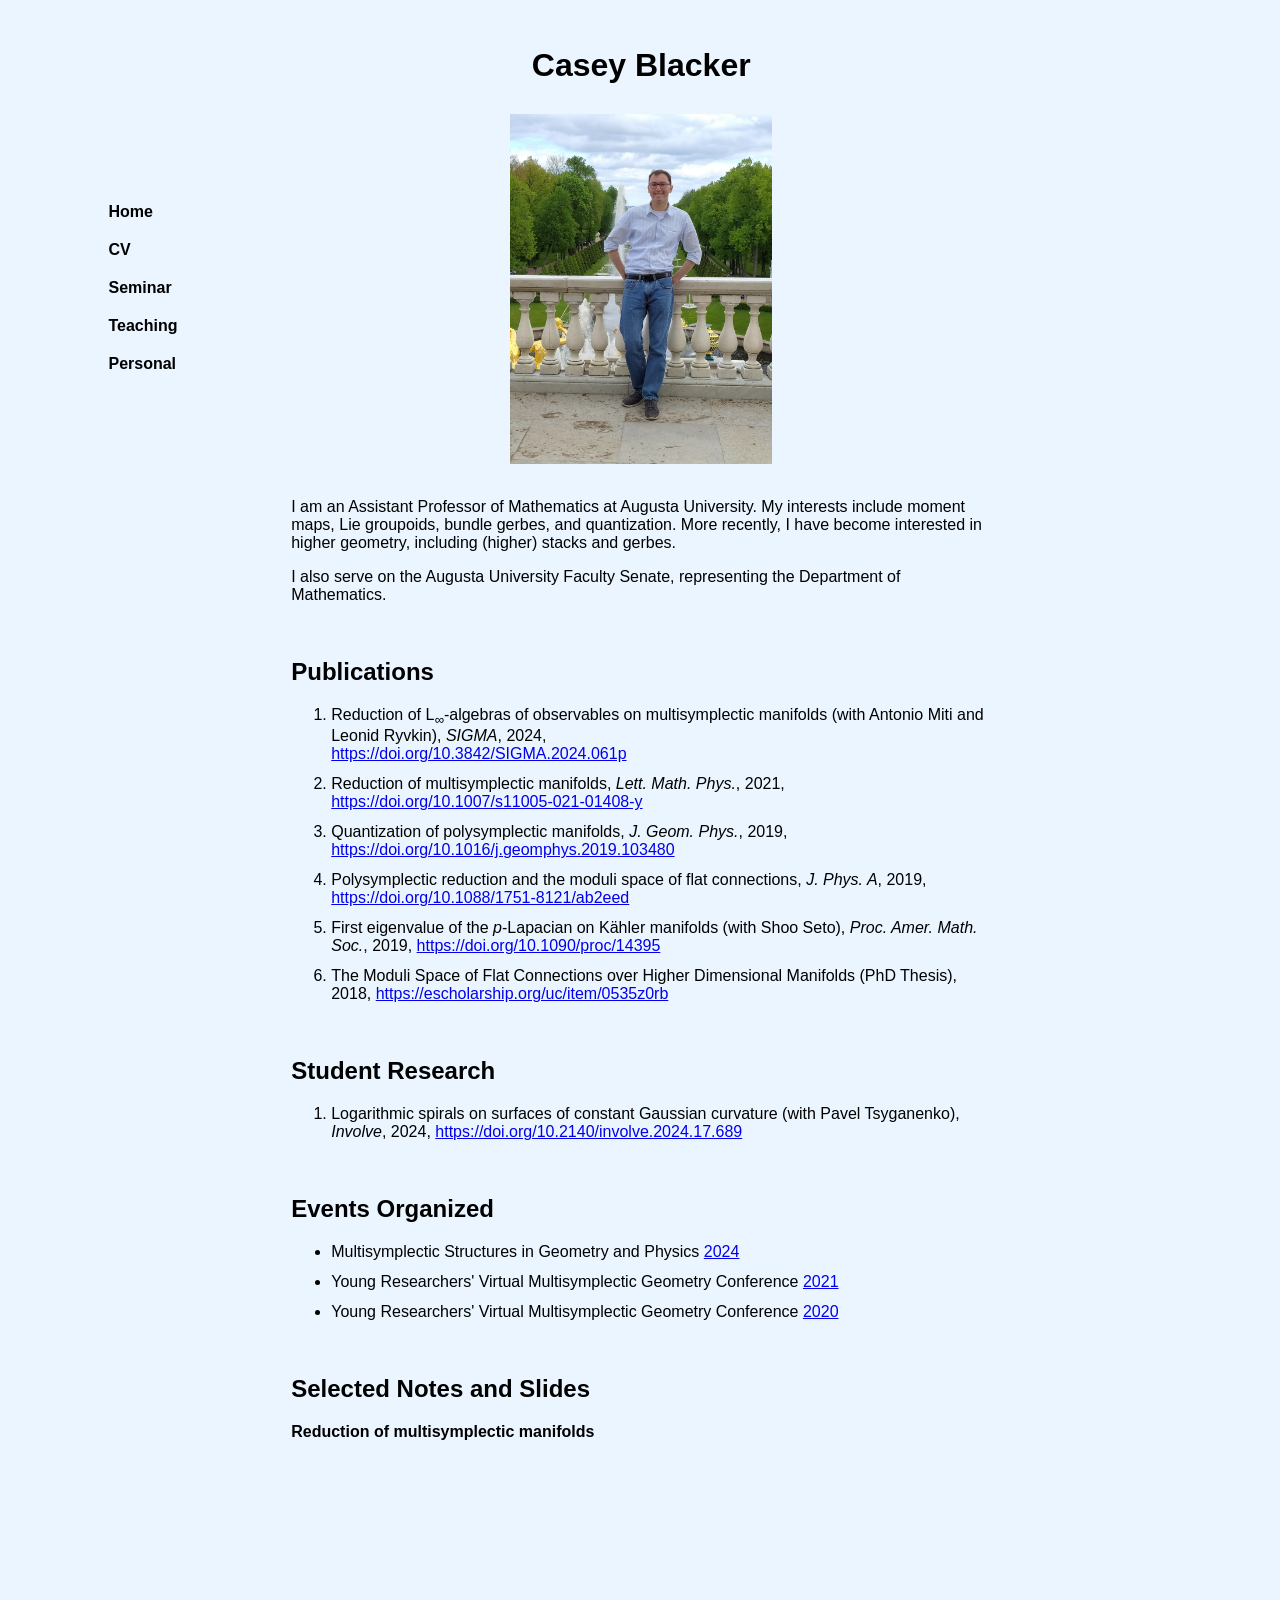
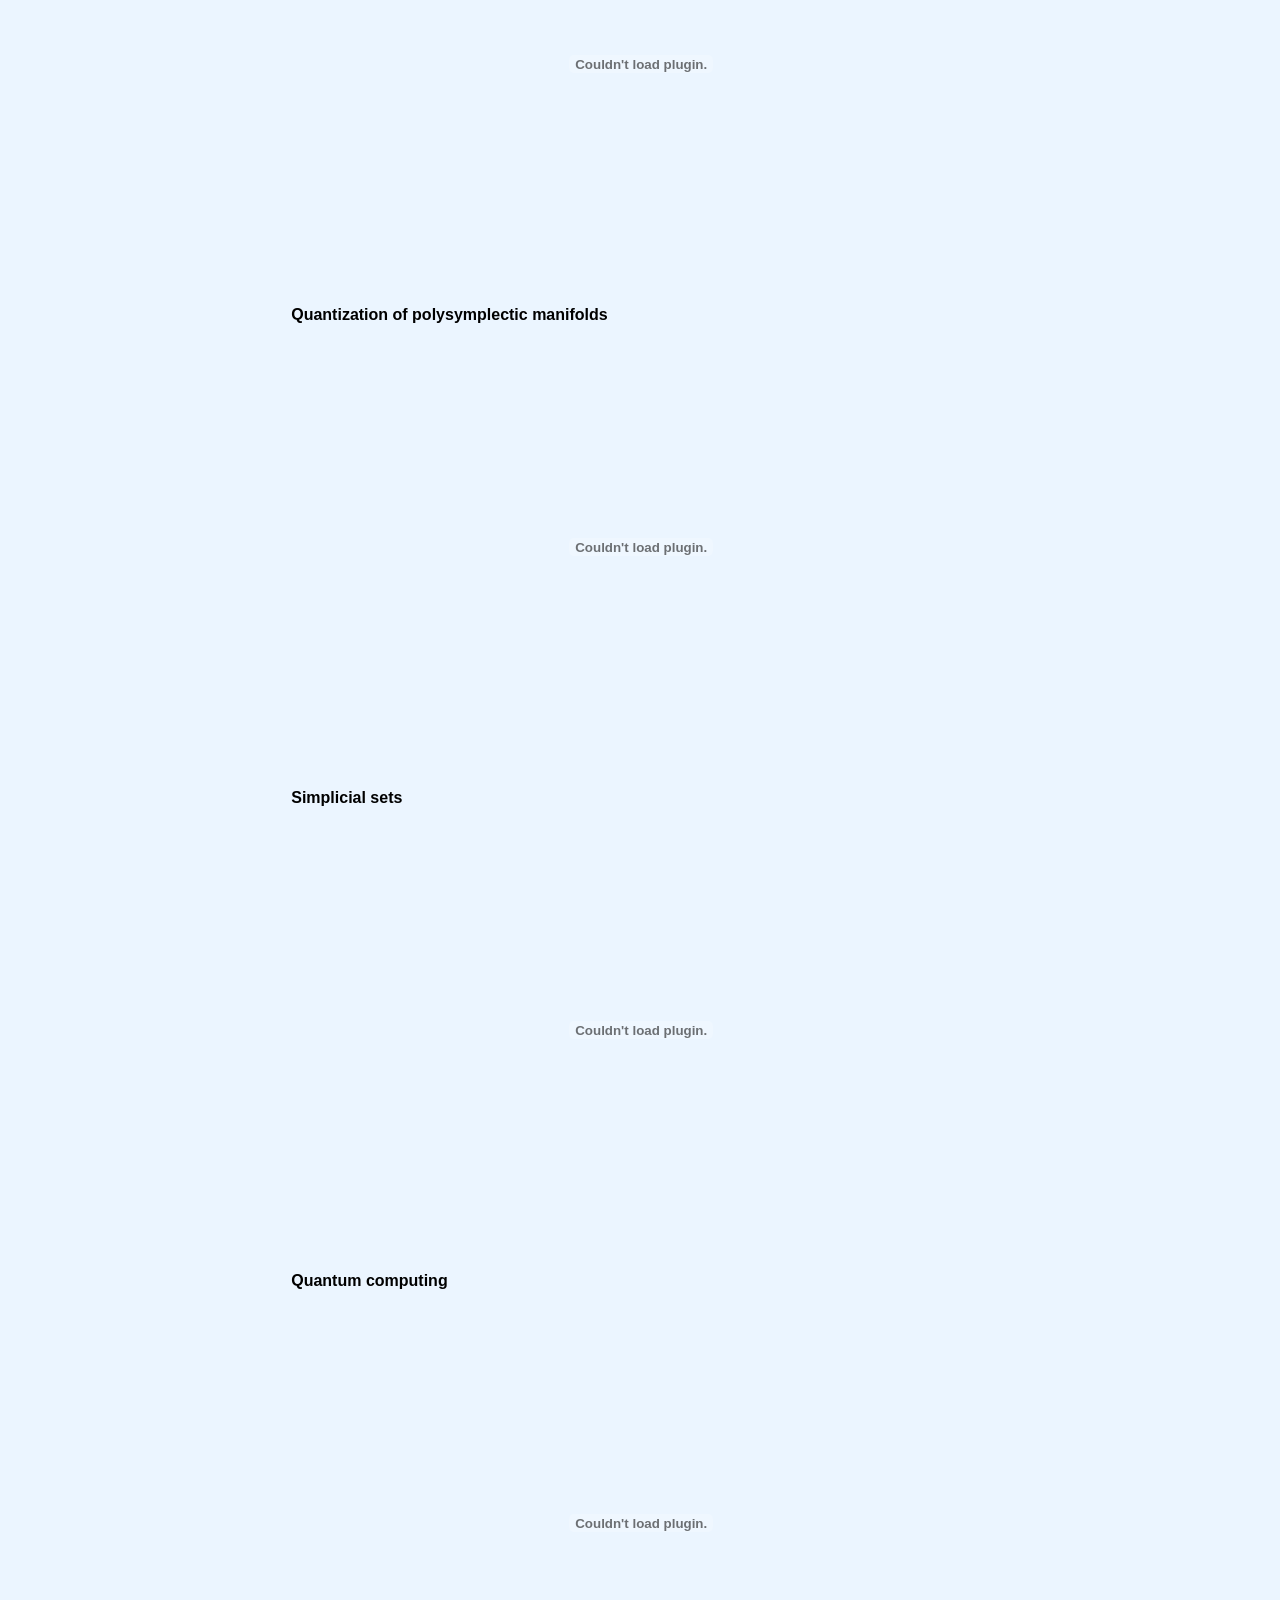
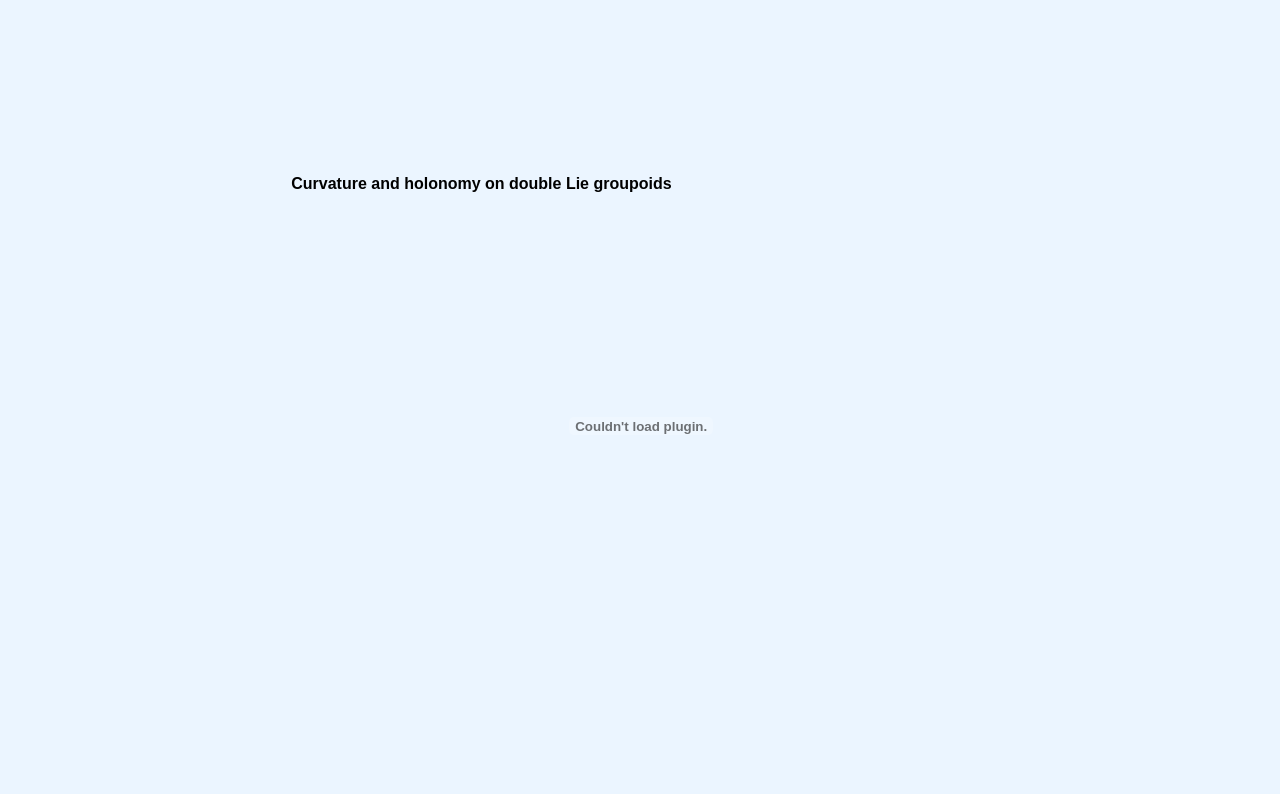
<file: index.html>
<!DOCTYPE html>
<html lang="en-US">


<head>
    <title>Casey Blacker</title>
    <link rel="stylesheet" type="text/css" href="css/styles.css">
    <meta name="author" content="Casey Blacker" />
</head>



<body>

<br>
<div id="sidebar" class="menu"> 
    <ul style="list-style-type: none;">
        <li><a class="navigation" href="index.html">Home</a></li>
        <li><a class="navigation" href="blacker_cv.pdf">CV</a></li>
        <li><a class="navigation" href="seminar.html">Seminar</a></li>
        <li><a class="navigation" href="teaching.html">Teaching</a></li>
        <li><a class="navigation" href="personal.html">Personal</a></li>
    </ul>
</div>


<div id=pagecontainer>
    
<center>
<h1>Casey Blacker</h1>

<br class="top">

<section>
<center>
<figure>
	<img src="img/photo/Casey Blacker, Peterhof Palace.jpg" alt="Casey Blacker at Peterhof Palace, Saint Petersburg." height="350">
</figure>
</center>

<br class="top">



<p>I am an Assistant Professor of Mathematics at Augusta University.

My interests include moment maps, Lie groupoids, bundle gerbes, and quantization. More recently, I have become interested in higher geometry, including (higher) stacks and gerbes.</p>

<p>I also serve on the Augusta University Faculty Senate, representing the Department of Mathematics.</p>

<br>

<h2>Publications</h2>

<ol> 
	<li style="margin: 12px 0;">Reduction of L<sub>&infin;</sub>-algebras of observables on multisymplectic manifolds (with Antonio Miti and Leonid Ryvkin), <i>SIGMA</i>, 2024, <br> <a href="https://doi.org/10.3842/SIGMA.2024.061">https://doi.org/10.3842/SIGMA.2024.061p</a></li>
  <li style="margin: 12px 0;">Reduction of multisymplectic manifolds, <i>Lett. Math. Phys.</i>, 2021, <br> <a href="https://doi.org/10.1007/s11005-021-01408-y">https://doi.org/10.1007/s11005-021-01408-y</a></li>

  <li style="margin: 12px 0;">Quantization of polysymplectic manifolds, <i>J. Geom. Phys.</i>, 2019,<br> <a href="https://doi.org/10.1016/j.geomphys.2019.103480">https://doi.org/10.1016/j.geomphys.2019.103480</a></li>

  <li style="margin: 12px 0;">Polysymplectic reduction and the moduli space of flat connections, <i>J. Phys. A</i>, 2019,<br> <a href="https://doi.org/10.1088/1751-8121/ab2eed">https://doi.org/10.1088/1751-8121/ab2eed</a></li>

  <li style="margin: 12px 0;">First eigenvalue of the <i>p</i>-Lapacian on K&auml;hler manifolds (with Shoo Seto), <i>Proc. Amer. Math. Soc.</i>, 2019,  <a href="https://doi.org/10.1090/proc/14395">https://doi.org/10.1090/proc/14395</a></li>

  <li style="margin: 12px 0;">The Moduli Space of Flat Connections over Higher Dimensional Manifolds (PhD Thesis), 2018, <a href="https://escholarship.org/uc/item/0535z0rb">https://escholarship.org/uc/item/0535z0rb</a></li>
</ol>


<br>

<h2>Student Research</h2>

<ol> 
	<li style="margin: 12px 0;">Logarithmic spirals on surfaces of constant Gaussian curvature (with Pavel Tsyganenko), <i>Involve</i>, 2024, <a href="https://doi.org/10.2140/involve.2024.17.689">https://doi.org/10.2140/involve.2024.17.689</a></li>
</ol>


<br>

<h2>Events Organized</h2>

<ul>
	<li style="margin: 12px 0;">Multisymplectic Structures in Geometry and Physics <a href="lyon.html">2024</a></li>
	<li style="margin: 12px 0;">Young Researchers' Virtual Multisymplectic Geometry Conference <a href="yrvmgc_21.html">2021</a></li>
	<li style="margin: 12px 0;">Young Researchers' Virtual Multisymplectic Geometry Conference <a href="yrvmgc_20.html">2020</a></li>
</ul>





<br>


<h2>Selected Notes and Slides</h2>


<!--

<p><strong>Higher bundle gerbes</strong></p>

<center>
	<embed src="Blacker.bundle gerbes.pdf" height="415" width="550"/>
</center>


<br class="top">
<br class="top">

-->


<p><strong>Reduction of multisymplectic manifolds</strong></p>

<center>
	<embed src="Blacker.reduction of multisymplectic manifolds.pdf" height="415" width="550"/>
</center>


<br class="top">
<br class="top">

<p><strong>Quantization of polysymplectic manifolds</strong></p>

<center>
	<embed src="Blacker.quantization of polysymplectic manifolds.pdf" height="415" width="550"/>
</center>


<br class="top">
<br class="top">

<p><strong>Simplicial sets</strong></p>

<center>
	<embed src="Blacker.simplicial sets.pdf" height="415" width="550"/>
</center>


<br class="top">
<br class="top">


<p><strong>Quantum computing</strong></p>

<center>
	<embed src="Blacker.quantum computing.pdf" height="435" width="410"/>
</center>


<br class="top">
<br class="top">


<p><strong>Curvature and holonomy on double Lie groupoids</strong></p>

<center>
	<embed src="Blacker.curvature and holonomy on double Lie groupoids.pdf" height="435" width="410"/>
</center>


<br class="top">
<br class="top">




<br>




</div>


<br><br><br><br><br>




</body>
</file>
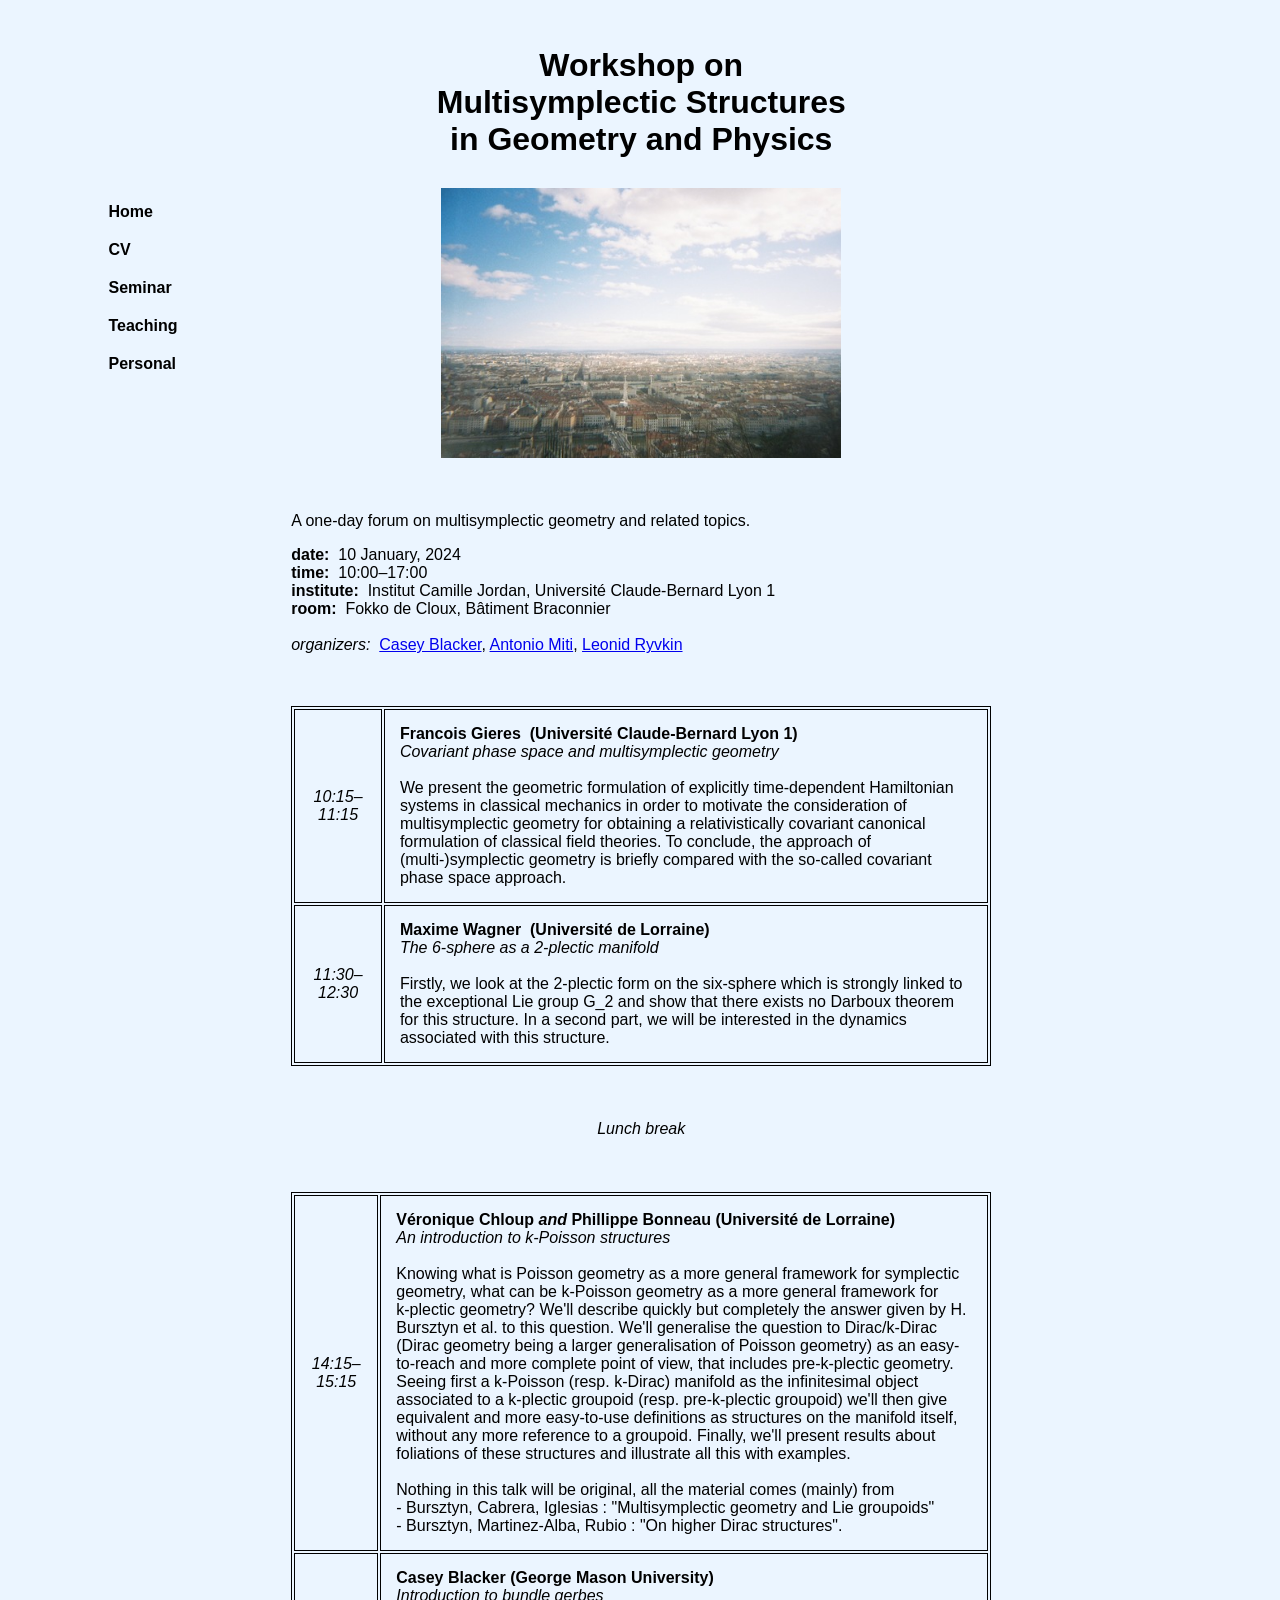
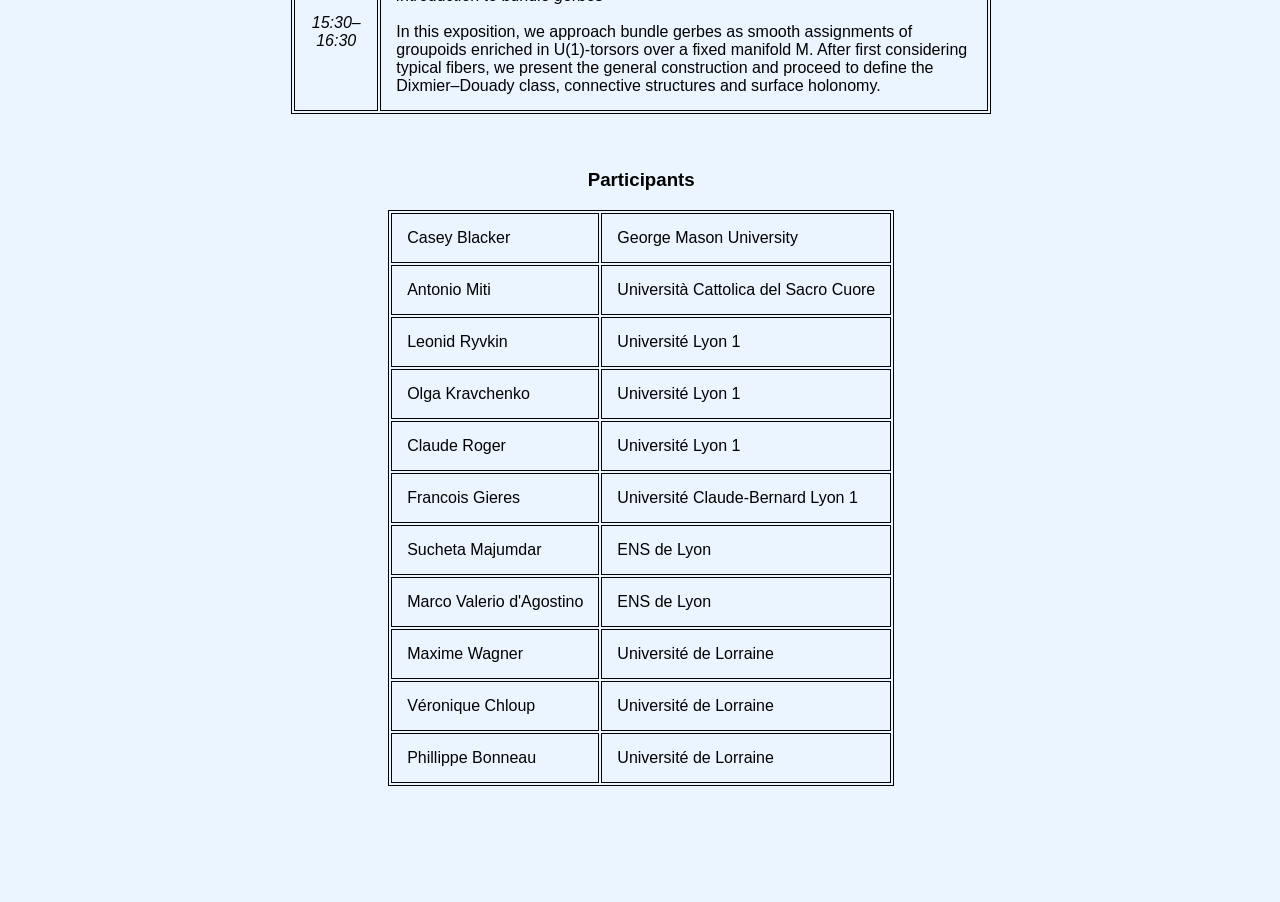
<file: lyon.html>
<!DOCTYPE html>
<html lang="en-US">

<html>

<head>
	<title>Workshop on Multisymplectic Structures in Geometry and Physics</title>
	<link rel="stylesheet" type="text/css" href="css/styles.css">
	<meta name="description" content="Homepage of the 2024 Workshop on Multisymplectic Structures in Geometry and Physics.">
	<meta name="keywords" content="multisymplectic geometry, higher structures, conference, workshop">
</head>



<style>
    table {
        text-align: center
    }

    table,hd,td {
        border: 1px solid black;
    }

    hd,td {
        padding: 15px;
        text-align: left
    }

    td.date {
        text-align: left;
        vertical-align: center;
        font-style: italic
    }
</style>



<body>
<br>

<div id="sidebar" class="menu">
    
    <ul style="list-style-type: none;">
        <li><a class="navigation" href="index.html">Home</a></li>
        <li><a class="navigation" href="blacker_cv.pdf">CV</a></li>
        <li><a class="navigation" href="seminar.html">Seminar</a></li>
        <li><a class="navigation" href="teaching.html">Teaching</a></li>
        <li><a class="navigation" href="personal.html">Personal</a></li>
    </ul>
</div>





<div id=pagecontainer>

<center>
	<h1>Workshop on <br>Multisymplectic Structures<br>in Geometry and Physics</h1>


<br class="top">

<section>
<center>
<figure>
	<img src="img/photo/lyon.jpg" alt="Lyon, France" height="270">
</figure>
</center>

<br>

<p>
	A one-day forum on multisymplectic geometry and related topics.
</p>

<p>
	<b>date:</b> &nbsp;10 January, 2024<br>
	<b>time:</b> &nbsp;10:00&ndash;17:00<br>
	<b>institute:</b> &nbsp;Institut Camille Jordan, Universit&eacute; Claude-Bernard Lyon 1<br>
	<b>room:</b>  &nbsp;Fokko de Cloux, B&acirc;timent Braconnier<br><br>

	<i>organizers:</i>&nbsp; <a href="index.html">Casey Blacker</a>, <a href="https://www.antoniomiti.it">Antonio Miti</a>, <a href="https://ryvkin.eu">Leonid Ryvkin</a>
</p>


<br>
<br>

<center>
<table width="700">
<tr height="120">
    <td class=date><center>
	10:15&ndash;11:15
        </td></center>
	<td>
		<strong>
			Francois Gieres &nbsp;(Universit&eacute; Claude-Bernard Lyon 1)
		</strong><br>
		<i>Covariant phase space and multisymplectic geometry</i><br><br>

		We present the geometric formulation of explicitly time-dependent Hamiltonian systems in classical mechanics in order to motivate the consideration of multisymplectic geometry for obtaining a relativistically covariant canonical formulation of classical field theories. To conclude, the approach of (multi&#8209)symplectic geometry is briefly compared with the so-called covariant phase space approach.
	</td>
</tr>

<tr height="120">
    <td class=date><center>
	11:30&ndash;12:30
    </td></center>
	<td>
		<strong>
			Maxime Wagner &nbsp;(Universit&eacute; de Lorraine)
		</strong><br>
		<i>The 6-sphere as a 2-plectic manifold</i><br><br>

		Firstly, we look at the 2-plectic form on the six-sphere which is strongly linked to the exceptional Lie group G_2 and show that there exists no Darboux theorem for this structure. In a second part, we will be interested in the dynamics associated with this structure.
	</td>
</tr>
</table>

<br><br><br>
	<i>Lunch break</i>
<br><br><br><br>

<table width="700">
<tr height="120">
    <td class=date><center>
	14:15&ndash;15:15
        </td></center>
	<td>
		<strong>
			V&eacute;ronique Chloup <i>and</i> Phillippe Bonneau (Universit&eacute; de Lorraine)
		</strong><br>
		<i>An introduction to k-Poisson structures</i><br><br>

		Knowing what is Poisson geometry as a more general framework for symplectic geometry, what can be k-Poisson geometry as a more general framework for k&#8209plectic geometry? We'll describe quickly but completely the answer given by H. Bursztyn et al. to this question. We'll generalise the question to Dirac/k-Dirac (Dirac geometry being a larger generalisation of Poisson geometry) as an easy-to-reach and more complete point of view, that includes pre-k-plectic geometry. Seeing first a k-Poisson (resp. k-Dirac) manifold as the infinitesimal object associated to a k-plectic groupoid (resp. pre-k-plectic groupoid) we'll then give equivalent and more easy-to-use definitions as structures on the manifold itself, without any more reference to a groupoid. Finally, we'll present results about foliations of these structures and illustrate all this with examples.<br><br>
		Nothing in this talk will be original, all the material comes (mainly) from<br>
		- Bursztyn, Cabrera, Iglesias : "Multisymplectic geometry and Lie groupoids"<br>
		- Bursztyn, Martinez-Alba, Rubio : "On higher Dirac structures".
	</td>
</tr>

<tr height="120">
    <td class=date><center>
	15:30&ndash;16:30
    </td></center>
	<td>
		<strong>
			Casey Blacker (George Mason University)
		</strong><br>
		<i>Introduction to bundle gerbes</i><br><br>

		In this exposition, we approach bundle gerbes as smooth assignments of groupoids enriched in U(1)-torsors over a fixed manifold M. After first considering typical fibers, we present the general construction and proceed to define the Dixmier&ndash;Douady class, connective structures and surface holonomy.
	</td>
</tr>
</table>


<br>
<br>

<h3>Participants</h3>

<table border="0">
<tr>
	<td>Casey Blacker</td>
	<td>George Mason University</td>
</tr>
<tr>
	<td>Antonio Miti</td>
	<td>Universit&agrave; Cattolica del Sacro Cuore</td>
</tr>
<tr>
	<td>Leonid Ryvkin</td>
	<td>Universit&eacute; Lyon 1</td>
</tr>
<tr>
	<td>Olga Kravchenko</td>
	<td>Universit&eacute; Lyon 1</td>
</tr>
<tr>
	<td>Claude Roger</td>
	<td>Universit&eacute; Lyon 1</td>
</tr>
<tr>
	<td>Francois Gieres</td>
	<td>Universit&eacute; Claude-Bernard Lyon 1</td>
</tr>
<tr>
	<td>Sucheta Majumdar</td>
	<td>ENS de Lyon</td>
</tr>
<tr>
	<td>Marco Valerio d'Agostino</td>
	<td>ENS de Lyon</td>
</tr>
<tr>
	<td>Maxime Wagner</td>
	<td>Universit&eacute; de Lorraine</td>
</tr>
<tr>
	<td>V&eacute;ronique Chloup</td>
	<td>Universit&eacute; de Lorraine</td>
</tr>
<tr>
	<td>Phillippe Bonneau</td>
	<td>Universit&eacute; de Lorraine</td>
</tr>
</table>
</center>


</div>

<br><br><br><br><br><br>













</body>
</html>
</file>
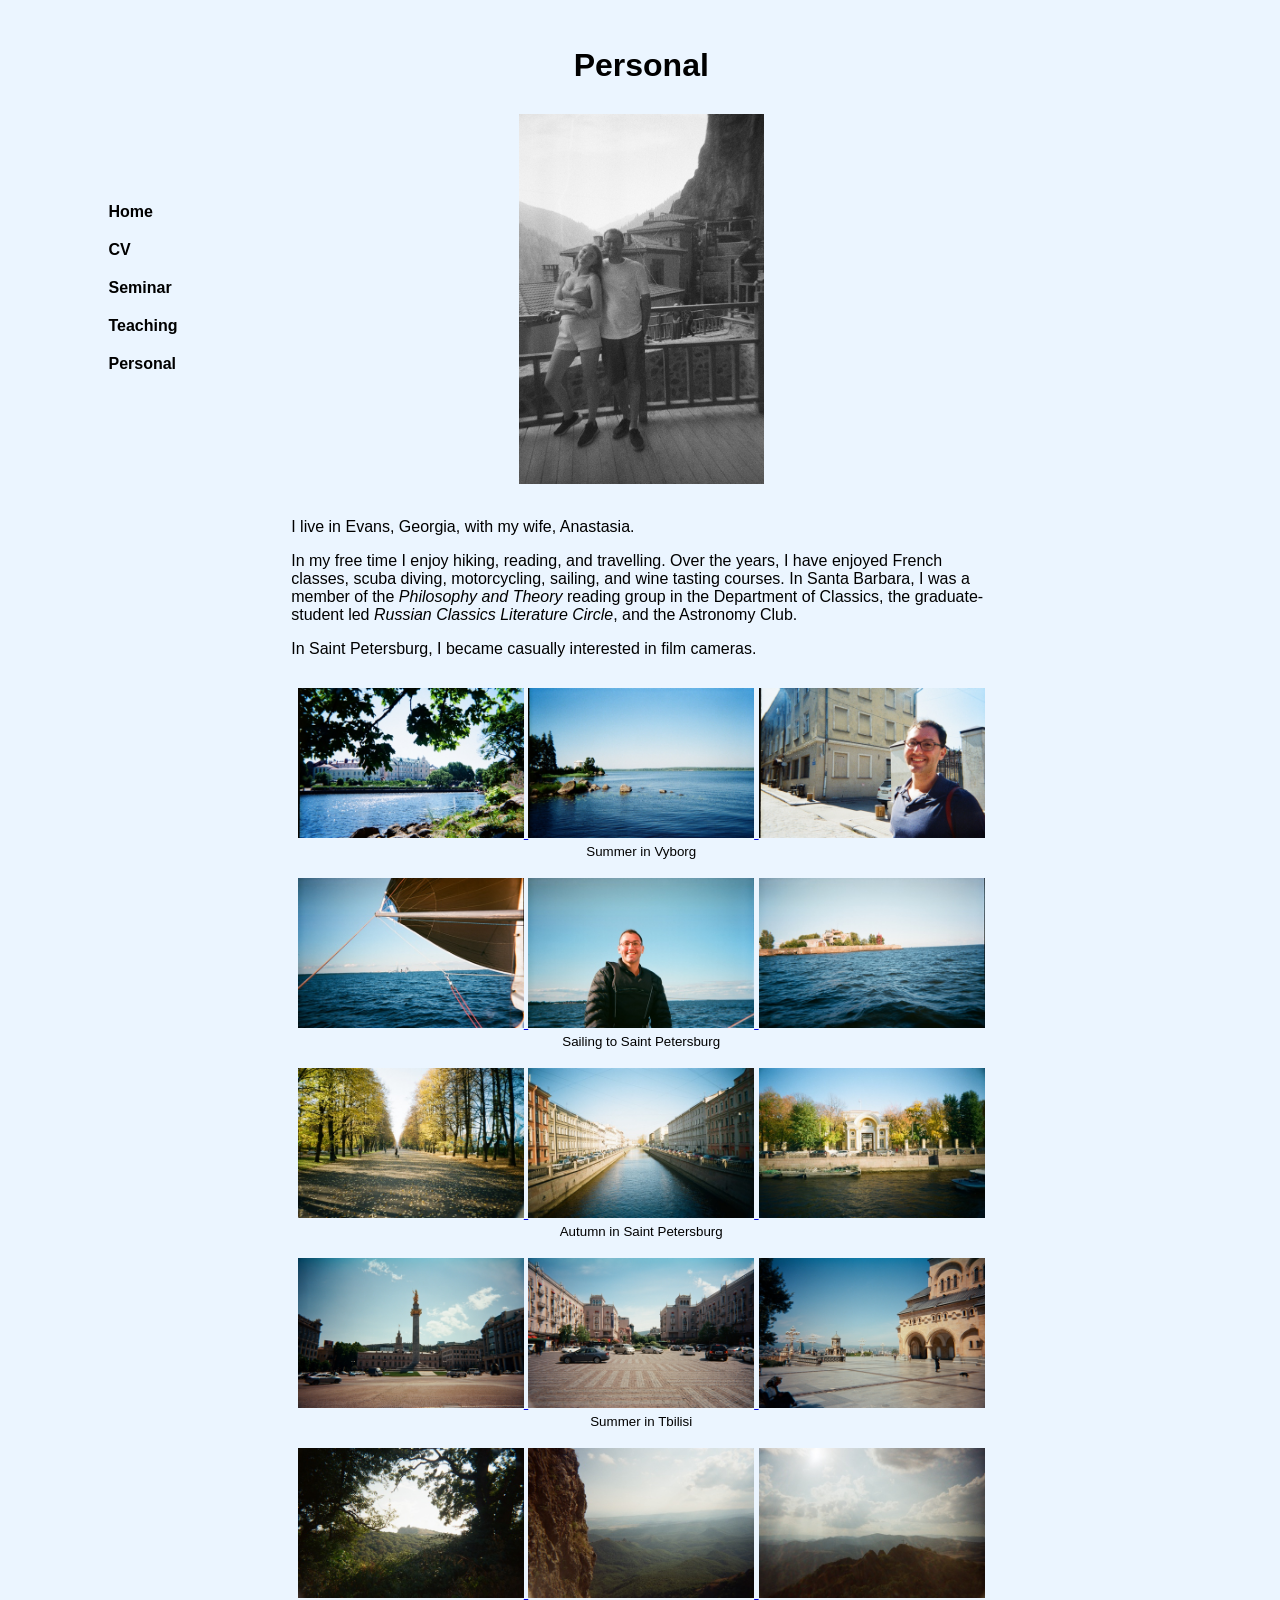
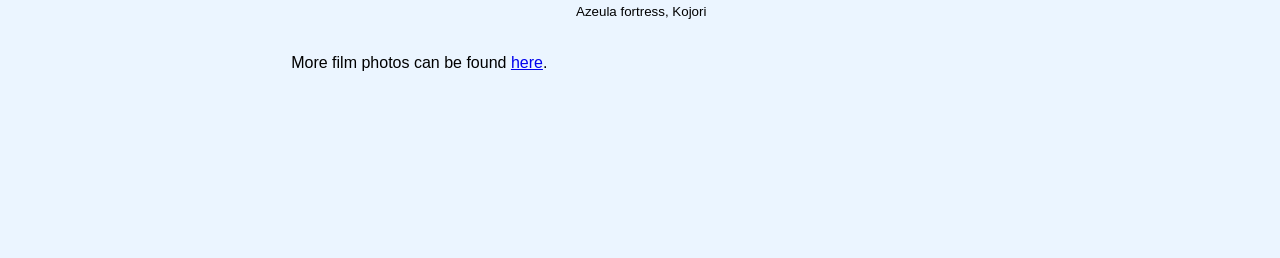
<file: personal.html>
<!DOCTYPE html>
<html lang="en-US">


<head>
    <title>Personal</title>
    <link rel="stylesheet" type="text/css" href="css/styles.css">
    <meta name="author" content="Casey Blacker" />
</head>





<body>

<br>

<div id="sidebar" class="menu">
    <ul style="list-style-type: none;">
        <li><a class="navigation" href="index.html">Home</a></li>
        <li><a class="navigation" href="blacker_cv.pdf">CV</a></li>
        <li><a class="navigation" href="seminar.html">Seminar</a></li>
        <li><a class="navigation" href="teaching.html">Teaching</a></li>
        <li><a class="navigation" href="personal.html">Personal</a></li>
    </ul>
</div>



<div id=pagecontainer>

<center>
<h1>Personal</h1>

<br class="top">

<section>
<center>
<figure>
	<a href="img/sumela monastery.jpg">
		<img src="img/sumela monastery.jpg" alt="Casey Blacker and fiance at Sumela monastery." height="370">
	</a>
</figure>
</center>


<br class="top">


<p>I live in Evans, Georgia, with my wife, Anastasia.</p>

<p>In my free time I enjoy hiking, reading, and travelling. Over the years, I have enjoyed French classes, scuba diving, motorcycling, sailing, and wine tasting courses. In Santa Barbara, I was a member of the <i>Philosophy and Theory</i> reading group in the Department of Classics, the graduate-student led <i>Russian Classics Literature Circle</i>, and the Astronomy Club.</p>

<p>In Saint Petersburg, I became casually interested in film cameras.</p>

<br class="top">

<center>
<div class="row">
	<div class="column">
		<a href="img/photo/vyborg.jpg">
			<img src="img/photo/vyborg.jpg" alt="Vyborg, Russia" height="150">
		</a>
		<a href="img/photo/monrepo.jpg">
			<img src="img/photo/monrepo.jpg" alt="Central City Alver Aalto Library, Vyborg, Russia" height="150">
		</a>
		<a href="img/photo/Casey Blacker, Vyborg.jpg">
			<img src="img/photo/Casey Blacker, Vyborg.jpg" alt="Casey Blacker in Vyborg, Russia."  height="150">
		</a>
	</div>
</div>
<small>Summer in Vyborg</small>
</center>

<br>

<center>
<div class="row">
	<div class="column">
		<a href="img/photo/sailing_city.jpg">
			<img src="img/photo/sailing_city.jpg" alt="Gulf of Finland" height="150">
		</a>
		<a href="img/photo/Casey Blacker, sailing.jpg">
			<img src="img/photo/Casey Blacker, sailing.jpg" alt="Casey Blacker sailing Krondstadt to Saint Petersburg." height="150">
		</a>
		<a href="img/photo/sailing_island.jpg">
			<img src="img/photo/sailing_island.jpg" alt="Krondstadt, Russia"  height="150">
		</a>
	</div>
</div>
<small>Sailing to Saint Petersburg</small>
</center>

<br>

<center>
<div class="row">
	<div class="column">
		<a href="img/photo/Krestovsky autumn.jpg">
			<img src="img/photo/Krestovsky autumn.jpg" alt="Krestovsky Island, Saint Petersburg" height="150">
		</a>
		<a href="img/photo/autumn fontanka.jpg">
			<img src="img/photo/autumn fontanka.jpg" alt="Fontanka River, Saint Petersburg" height="150">
		</a>
		<a href="img/photo/autumn fontanka 2.jpg">
			<img src="img/photo/autumn fontanka 2.jpg" alt="Fontanka River, Saint Petersburg"  height="150">
		</a>
	</div>
</div>
<small>Autumn in Saint Petersburg</small>
</center>

<br>

<center>
<div class="row">
	<div class="column">
		<a href="img/photo/liberty square, tbilisi.jpg">
			<img src="img/photo/liberty square, tbilisi.jpg" alt="Liberty Square, Tbilisi" height="150">
		</a>
		<a href="img/photo/marjanishvili, tbilisi.jpg">
			<img src="img/photo/marjanishvili, tbilisi.jpg" alt="Marjanishvili, Tbilisi"  height="150">
		</a>
		<a href="img/photo/.jpg">
			<img src="img/photo/holy trinity cathedral, tbilisi.jpg" alt="Holy Trinity Cathedral, Tbilisi" height="150">
		</a>
	</div>
</div>
<small>Summer in Tbilisi</small>
</center>

<br>

<center>
<div class="row">
	<div class="column">
		<a href="img/photo/azeula fortress 3.jpg">
			<img src="img/photo/azeula fortress 3.jpg" alt="Azeula Fortress, Kojori, Republic of Georgia" height="150">
		</a>
		<a href="img/photo/azeula fortress 1.jpg">
			<img src="img/photo/azeula fortress 1.jpg" alt="Azeula Fortress, Kojori, Republic of Georgia" height="150">
		</a>
		<a href="img/photo/azeula fortress 2.jpg">
			<img src="img/photo/azeula fortress 2.jpg" alt="Azeula Fortress, Kojori, Republic of Georgia" height="150">
		</a>
	</div>
</div>
<small>Azeula fortress, Kojori</small>
</center>

<br>
<p>More film photos can be found <a href="https://drive.google.com/drive/folders/1UUcB7xf4D1fvh1_EoGQrRHKZO8Ck4cMm">here</a>.</p>










</section>

</div>


<br><br><br>


</center>


</div>

<br><br><br><br><br><br>



</body>
</html>
</file>
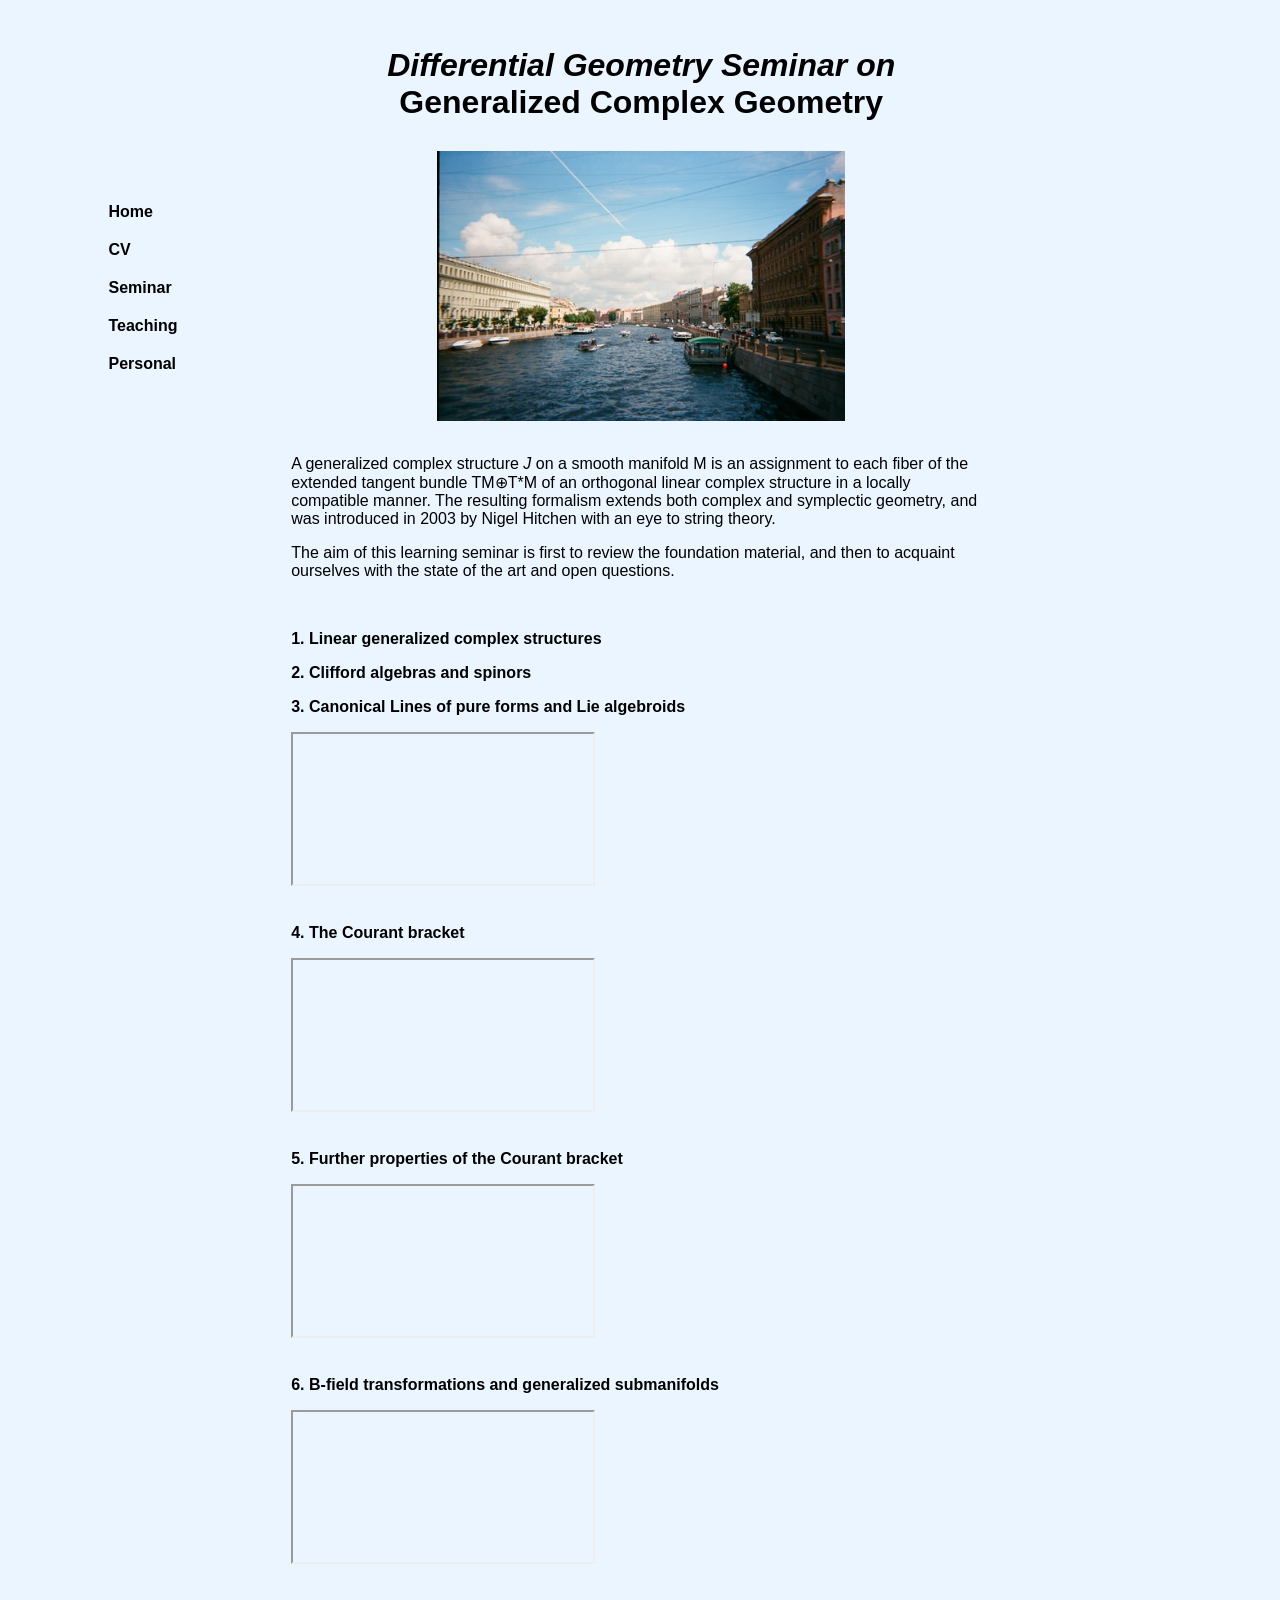
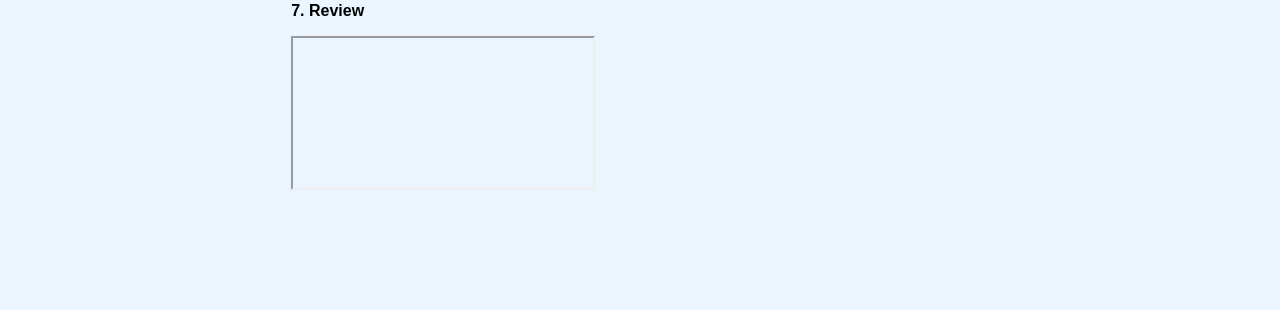
<file: seminar.html>
<!DOCTYPE html>
<html lang="en-US">

<html>

<head>
	<title>Generalized Complex Geometry Learning Seminar</title>
	<link rel="stylesheet" type="text/css" href="css/styles.css">
	<meta name="description" content="Homepage of the SPbU Generalized Complex Geometry learning seminar.">
	<meta name="keywords" content="characteristic classes,differential geometry">
</head>



<style>
    table {
        text-align: center
    }

    table,hd,td {
        border: 1px solid black;
    }

    hd,td {
        padding: 15px;
        text-align: left
    }

    td.date {
        text-align: left;
        vertical-align: center;
        font-style: italic
    }
</style>



<body>
<br>

<div id="sidebar" class="menu">
    
    <ul style="list-style-type: none;">
        <li><a class="navigation" href="index.html">Home</a></li>
        <li><a class="navigation" href="blacker_cv.pdf">CV</a></li>
        <li><a class="navigation" href="seminar.html">Seminar</a></li>
        <li><a class="navigation" href="teaching.html">Teaching</a></li>
        <li><a class="navigation" href="personal.html">Personal</a></li>
    </ul>
</div>


<div id=pagecontainer>

<center>
	<h1><em><photo>Differential Geometry Seminar on</photo></em><br>Generalized Complex Geometry</h1>


<br class="top">


<section>
<center>
<figure>
	<a href="img/photo/fontanka_horizontal.jpg">
		<img src="img/photo/fontanka_horizontal.jpg" alt="Fontanka River, Saint Petersburg" height="270">
	</a>
</figure>
</center>


<br class="top">

<p>
A generalized complex structure <i>J</i> on a smooth manifold M is an assignment to each fiber of the extended tangent bundle TM&oplus;T*M of an orthogonal linear complex structure in a locally compatible manner. The resulting formalism extends both complex and symplectic geometry, and was introduced in 2003 by Nigel Hitchen with an eye to string theory.
</p>

<p>
The aim of this learning seminar is first to review the foundation material, and then to acquaint ourselves with the state of the art and open questions.
</p>


<br>

<p><strong>1. Linear generalized complex structures</strong></p>

<p><strong>2. Clifford algebras and spinors</strong></p>

<p><strong>3. Canonical Lines of pure forms and Lie algebroids</strong></p>

<iframe src="https://www.youtube.com/embed/2EZpIzUxwI0?modestbranding=1&amp;vq=hd1080" frame="0" allowfullscreen></iframe>


<br><br>

<p><strong>4. The Courant bracket</strong></p>

<iframe src="https://www.youtube.com/embed/fZ6GZQvXE10?modestbranding=1&amp;vq=hd1080" frame="0" allowfullscreen></iframe>


<br><br>

<p><strong>5. Further properties of the Courant bracket</strong></p>


<iframe src="https://www.youtube.com/embed/zXYb7__I938?modestbranding=1&amp;vq=hd1080" frame="0" allowfullscreen></iframe>


<br><br>

<p><strong>6. B-field transformations and generalized submanifolds</strong></p>

<iframe src="https://www.youtube.com/embed/UAtHVO-JgR0?modestbranding=1&amp;vq=hd1080" frame="0" allowfullscreen></iframe>


<br><br>

<p><strong>7. Review</strong></p>

<iframe src="https://www.youtube.com/embed/czNXJPQdFY4?modestbranding=1&amp;vq=hd1080" frame="0" allowfullscreen></iframe>


</div>

<br><br><br><br><br><br>













</body>
</html>
</file>
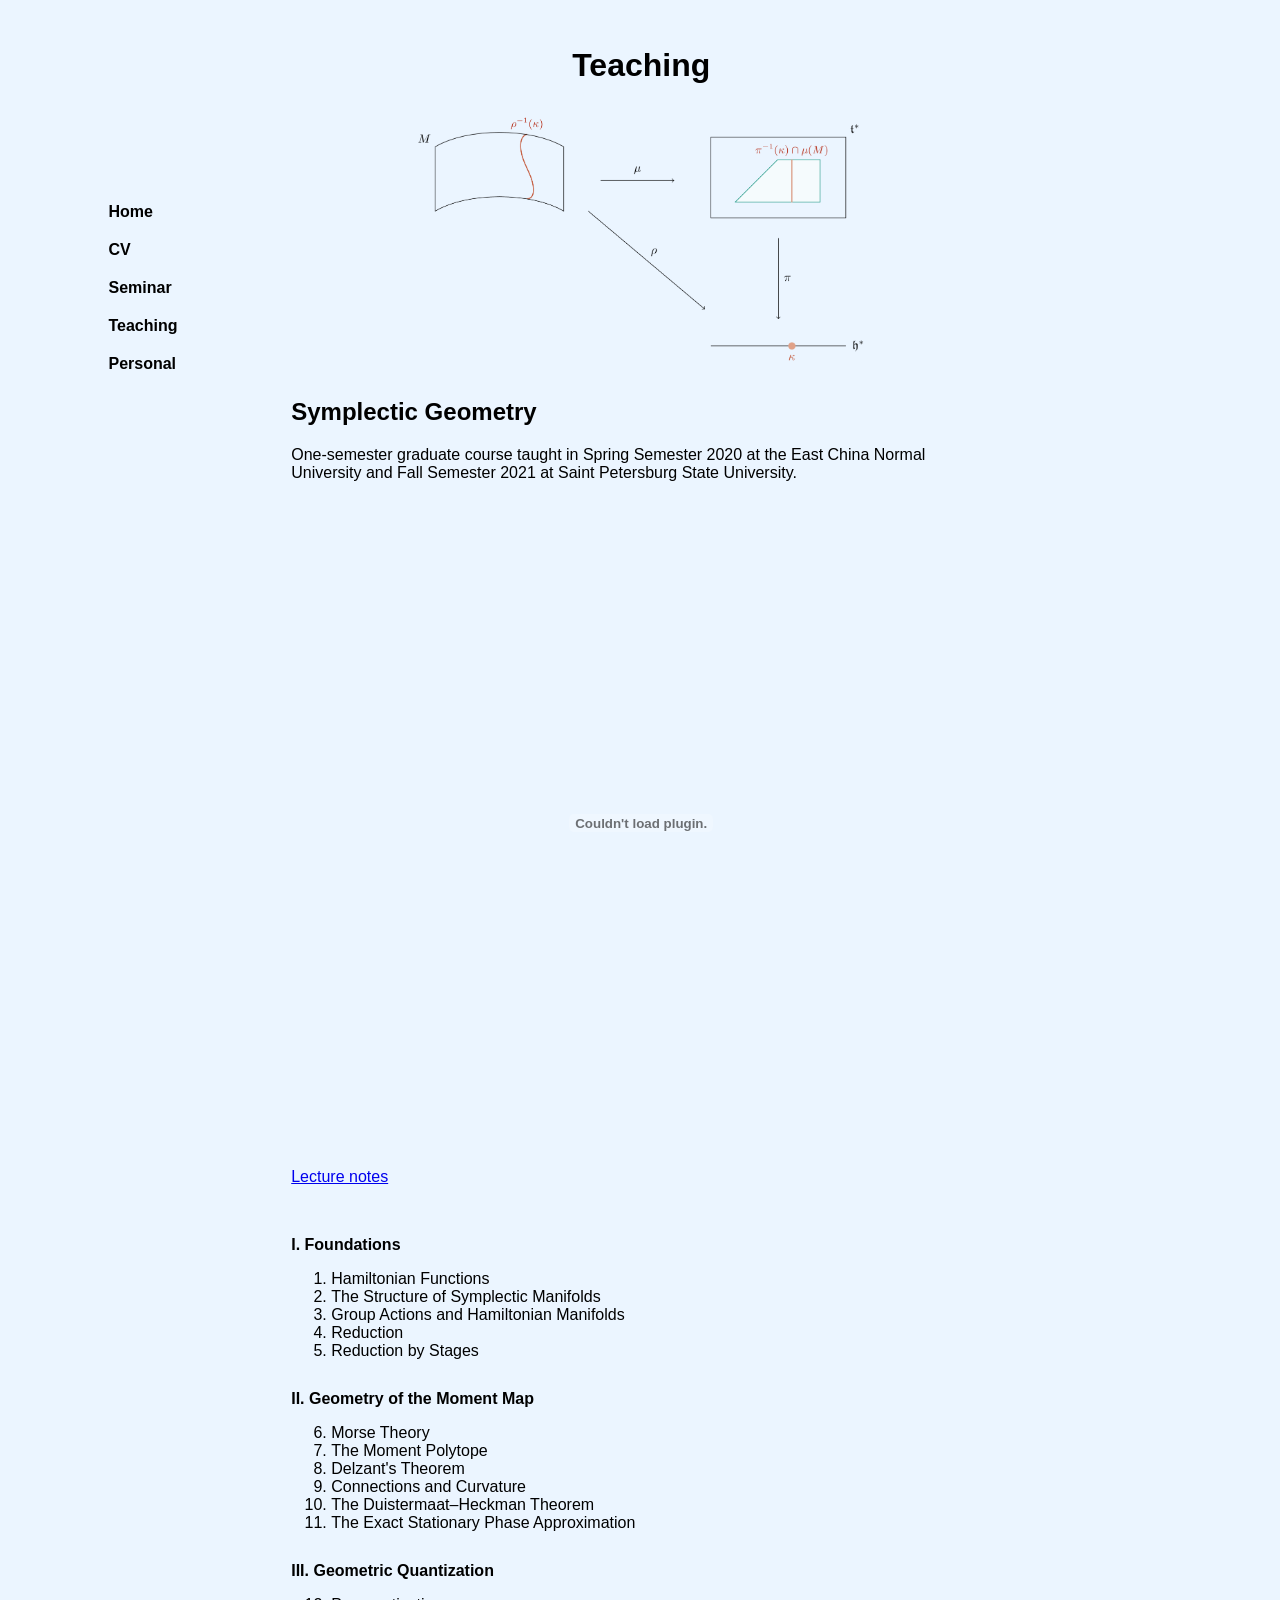
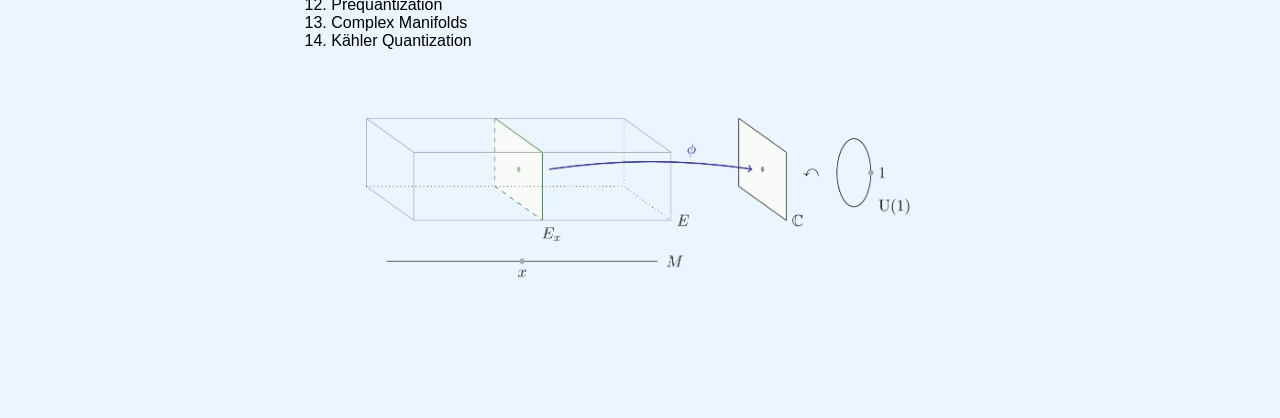
<file: teaching.html>
<!DOCTYPE html>
<html lang="en-US">


<head>
    <title>Teaching</title>
    <link rel="stylesheet" type="text/css" href="css/styles.css">
    <meta name="author" content="Casey Blacker"/>
</head>

<style>
    table,hd,td {
        border: none;
    }

    hd,td{
        text-align: left
    }
</style>




<body>
<br>

<div id="sidebar" class="menu">
    <ul style="list-style-type: none;">
        <li><a class="navigation" href="index.html">Home</a></li>
        <li><a class="navigation" href="blacker_cv.pdf">CV</a></li>
        <li><a class="navigation" href="seminar.html">Seminar</a></li>
        <li><a class="navigation" href="teaching.html">Teaching</a></li>
        <li><a class="navigation" href="personal.html">Personal</a></li>
    </ul>
</div>



<div id=pagecontainer>

<center>
	<h1>Teaching</h1>


<br class="top">


<section>
<center>
<figure>
	<img src="img/convexity.png" height="250">
</figure>


<br class="top">


<section>

<h2>Symplectic Geometry</h2>

<p>One-semester graduate course taught in Spring Semester 2020 at the East China Normal University and Fall Semester 2021 at Saint Petersburg State University.</p>

<center>
	<embed src="Blacker.symplectic geometry.pdf" height="650" width="600"/>
</center>

<p>
	<a href="Blacker.symplectic geometry.pdf">Lecture notes</a>
</p>

<br>

<p>
<b>I. Foundations</b>
<ol>
	<li>Hamiltonian Functions</li>
	<li>The Structure of Symplectic Manifolds</li>
	<li>Group Actions and Hamiltonian Manifolds</li>
	<li>Reduction</li>
	<li>Reduction by Stages</li>
</ol>
</p>

<br class="top">
<p>
<b>II. Geometry of the Moment Map</b>
<ol start="6">
	<li>Morse Theory</li>
	<li>The Moment Polytope</li>
	<li>Delzant's Theorem</li>
	<li>Connections and Curvature</li>
	<li>The Duistermaat&ndash;Heckman Theorem</li>
	<li>The Exact Stationary Phase Approximation</li>
</ol>
</p>

<br class="top">
<p>
<b>III. Geometric Quantization</b>
<ol start="12">
	<li>Prequantization</li>
	<li>Complex Manifolds</li>
	<li>K&auml;hler Quantization</li>
</ol>
</p>







<!--

<center>
    <figure>
        <img src="img/fundamental theorem of calculus.jpg" height="370">
    </figure>
</center>








<h2>Vector Calculus<br>Summer 2017</h2>

<p>A six-week course designed for students of physics, engineering, mathematics, and related fields, featuring an experimental <a href="mathQA.html">Q&amp;A site</a> component.</p>

<table style="border: none; outline: none">
<tr>
    <td></td>
    <td>
        <ul>
            <li><a href="6A/syllabus.pdf">syllabus</a></li>
            <li><a href="qa">Math Q&A</a></li>
            <li><a href="6A/extra credit opportunity.pdf">extra credit opportunity</a></li>
        </ul>
    </td>
</tr>
<tr>
    <td style="text-align:right"><strong>Differentiation</strong></td>
    <td>
        <ul>
            <li><a href="6A/1. smooth spaces.pdf">1. smooth spaces</a></li>
            <li><a href="6A/2. coordinate transformations.pdf">2. coordinate transformations</a></li>
            <li><a href="6A/L3. derivatives.pdf">Lecture: Derivatives</a></li>
            <li><a href="6A/3.(a) derivatives.pdf">3.(a) derivatives</a></li>
            <li><a href="6A/3. derivatives.pdf">3. derivatives</a></li>
            <li><a href="6A/L5. optimization ii.pdf">Lecture: Optimization</a></li>
            <li><a href="6A/4. optimization ii.pdf">4. optimization</a></li>
            <li><a href="6A/5. optimization with constraints.pdf">5. optimization with constraints</a></li>
            <li><a href="6A/midterm_1.pdf">midterm 1</a></li>
        </ul>
    </td>
</tr>
<tr>
    <td style="text-align:right"><strong>Integration</strong></td>
    <td>
        <ul>
            <li><a href="6A/integration references.pdf">integration references</a></li>
            <li><a href="6A/6. differential forms i.pdf">6. differential forms i</a></li>
            <li><a href="6A/7. differential forms ii.pdf">7. differential forms ii</a></li>
            <li><a href="6A/8. integration on smooth spaces.pdf">8. integration</a></li>
            <li><a href="6A/midterm_2.pdf">midterm 2</a></li>
        </ul>
    </td>
</tr>
<tr>
    <td style="text-align:right"><strong>Applications</strong></td>
    <td>
        <ul>
            <li><a href="6A/application references.pdf">application references</a></li>
            <li><a href="6A/practice final.pdf">practice final</a></li>
            <li><a href="6A/final_exam_full_solutions.pdf">final exam</a></li>
        </ul>
    </td>
</tr>
</table>







<br><br><br>
<h2>Differential Equations<br>Summer 2016</h2>

<p>A six-week introductory course with an emphasis on qualitative behavior.</p>


<table style="border: none; outline: none">
<tr>
    <td></td>
    <td>
        <ul>
            <li><a href="4B/syllabus.pdf">syllabus</a></li>
            <li><a href="4B/fixed point classification.pdf">fixed point classification</a></li>
            <li><a href="4B/extra credit opportunity.pdf">extra credit opportunity</a></li>
        </ul>
    </td>
</tr>
<tr>
    <td style="text-align:right"><strong>First Order ODEs</strong></td>
    <td>
        <ul>
            <li><a href="4B/1. classification and integrating factors.pdf">1. classification and integrating factors</a></li>
            <li><a href="4B/2. separable and exact equations.pdf">2. separable and exact equations</a></li>
            <li><a href="4B/3. slope fields and stability.pdf">3. slope fields and stability</a></li>
        </ul>
    </td>
</tr>
<tr>
    <td style="text-align:right"><strong>Higher Order ODEs</strong></td>
    <td>
        <ul>
            <li><a href="4B/4. the exponential map.pdf">4. the exponential map</a></li>
            <li><a href="4B/constant-coefficient linear homogeneous odes.pdf">5. constant-coefficient linear homogeneous odes</a></li>
            <li><a href="4B/6. the Wronskian and the method of undetermined coefficients.pdf">6. the Wronskian and the method of undetermined coefficients</a></li>
            <li><a href="4B/7. the Laplace transform.pdf">7. the Laplace transform</a></li>
        </ul>
    </td>
</tr>
<tr>
    <td style="text-align:right"><strong>Systems</strong></td>
    <td>
        <ul>
            <li><a href="4B/8. eigenvalues and linear systems.pdf">8. eigenvalues and linear systems</a></li>
            <li><a href="4B/practice final 2.pdf">practice final</a></li>
            <li><a href="4B/final_exam_solutions.pdf">final exam</a></li>
        </ul>
    </td>
</tr>
</table>

 <br>
<h5>Missed Lecture, Tuesday Week 3</h5>
<iframe src="https://www.youtube.com/embed/sp6_lvkrBkI?modestbranding=1&amp;vq=hd1080" frame="0" allowfullscreen>
</iframe>





<br><br><br>
<h2>Calculus for the Social and Life Sciences<br>Summer 2015</h2>

<br class="semi">

<p>A six-week intensive course designed for students of biology, psychology, and economics.</p>



<table style="border: none; outline: none">
<tr>
    <td></td>
    <td>
        <ul>
            <li><a href="34B/course outline.pdf">course outline</a></li>
            <li><a href="34B/calculus reference sheet.pdf">calculus reference sheet</a></li>
            <li><a href="34B/final exam extra credit.pdf">extra credit opportunity</a></li>
        </ul>
    </td>
</tr>
<tr>
    <td style="text-align:right"><strong>Quantifiers and Limits</strong></td>
    <td>
        <ul>
            <li><a href="34B/w1/some mathematical language.pdf">some mathematical language</a></li>
            <li><a href="34B/w1/language worksheet.pdf">language worksheet</a></li>
            <li><a href="34B/w1/quantifier practice.pdf">quantifier practice</a></li>
            <li><a href="34B/w1/limit reference sheet.pdf">limit reference sheet</a></li>
            <li><a href="34B/w1/test 1.pdf">test 1</a></li>
        </ul>
    </td>
</tr>
<tr>
    <td style="text-align:right"><strong>Integration and Differentiation</strong></td>
    <td>
        <ul>
            <li><a href="34B/w2/technical derivative information.pdf">technical derivative information</a></li>
            <li><a href="34B/w2/fundamental theorem of calculus.pdf">the fundamental theorem of calculus</a></li>
            <li><a href="34B/w2/derivatives worksheet.pdf">derivatives worksheet</a></li>
            <li><a href="34B/w2/test 2.pdf">test 2</a></li>
        </ul>
    </td>
</tr>
<tr>
    <td style="text-align:right"><strong>Integrals and the Classical Notation</strong></td>
    <td>
        <ul>
            <li><a href="34B/w3/integrals and the classical notation.pdf">integrals and the classical notation</a></li>
            <li><a href="34B/w3/integral rules worksheet.pdf">integral rules worksheet</a></li>
            <li><a href="34B/w3/leibniz notation worksheet.pdf">leibniz notation worksheet</a></li>
            <li><a href="34B/w3/classical notation integral worksheet.pdf">classical notation integral worksheet</a></li>
            <li><a href="34B/w3/further integral practice.pdf">further integral practice</a></li>
            <li><a href="34B/w3/midterm.pdf">midterm</a></li>
        </ul>
    </td>
</tr>
<tr>
    <td style="text-align:right"><strong>Differential Equations</strong></td>
    <td>
        <ul>
            <li><a href="34B/w4/miscellanea.pdf">miscellanea</a></li>
            <li><a href="34B/w4/differential equations worksheet 1.pdf">differential equations worksheet 1</a></li>
            <li><a href="34B/w4/differential equations worksheet 2.pdf">differential equations worksheet 2</a></li>
            <li><a href="34B/w4/integrating factor worksheet.pdf">integrating factor worksheet</a></li>
            <li><a href="34B/w4/differential equations reference sheet.pdf">differential equations reference sheet</a></li>
            <li><a href="34B/w4/test 3.pdf">test 3</a></li>
        </ul>
    </td>
</tr>
<tr>
    <td style="text-align:right"><strong>Multidimensional Differentiation</strong></td>
    <td>
        <ul>
            <li><a href="34B/w5/planar arithmetic worksheet.pdf">planar arithmetic worksheet</a></li>
            <li><a href="34B/w5/complex arithmetic and projection operator worksheet.pdf">complex arithmetic worksheet</a></li>
            <li><a href="34B/w5/partial differential operators worksheet.pdf">partial differential operators worksheet</a></li>
            <li><a href="34B/w5/test 4.pdf">test 4</a></li>
        </ul>
    </td>
</tr>
<tr>
    <td style="text-align:right"><strong>Further Topics and Review</strong></td>
    <td>
        <ul>
            <li><a href="34B/w6/practice final 1.pdf">practice final 1</a></li>
            <li><a href="34B/w6/practice final 2.pdf">practice final 2</a></li>
            <li><a href="34B/w6/practice final 3.pdf">practice final 3</a></li>
            <li><a href="34B/w6/final exam.pdf">final exam</a></li>
        </ul>
    </td>
</tr>
</table>

-->

<br> <br>

<center>
<figure>
    <img src="img/line bundle.png" width="550">
</figure>
</center>



</section>
</center>


</div>

<br><br><br><br><br><br>









</body>
</html>
</file>
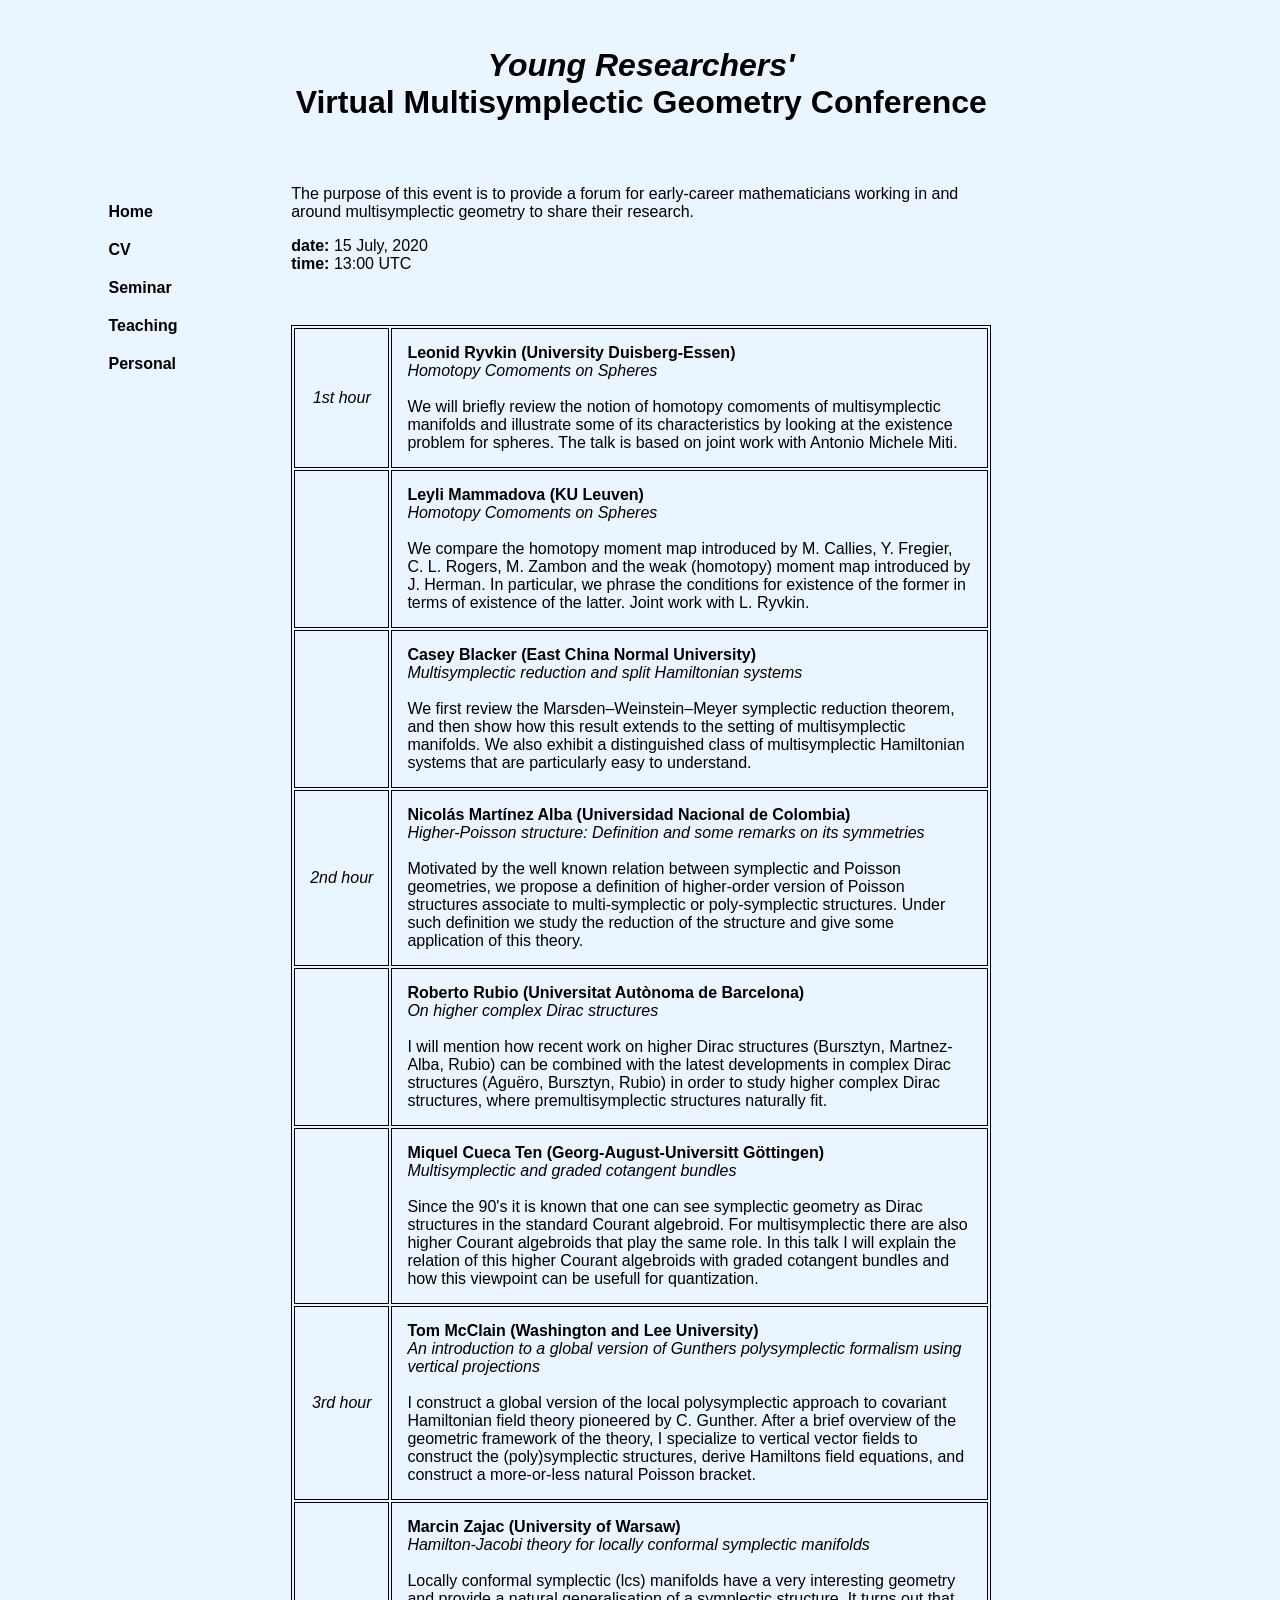
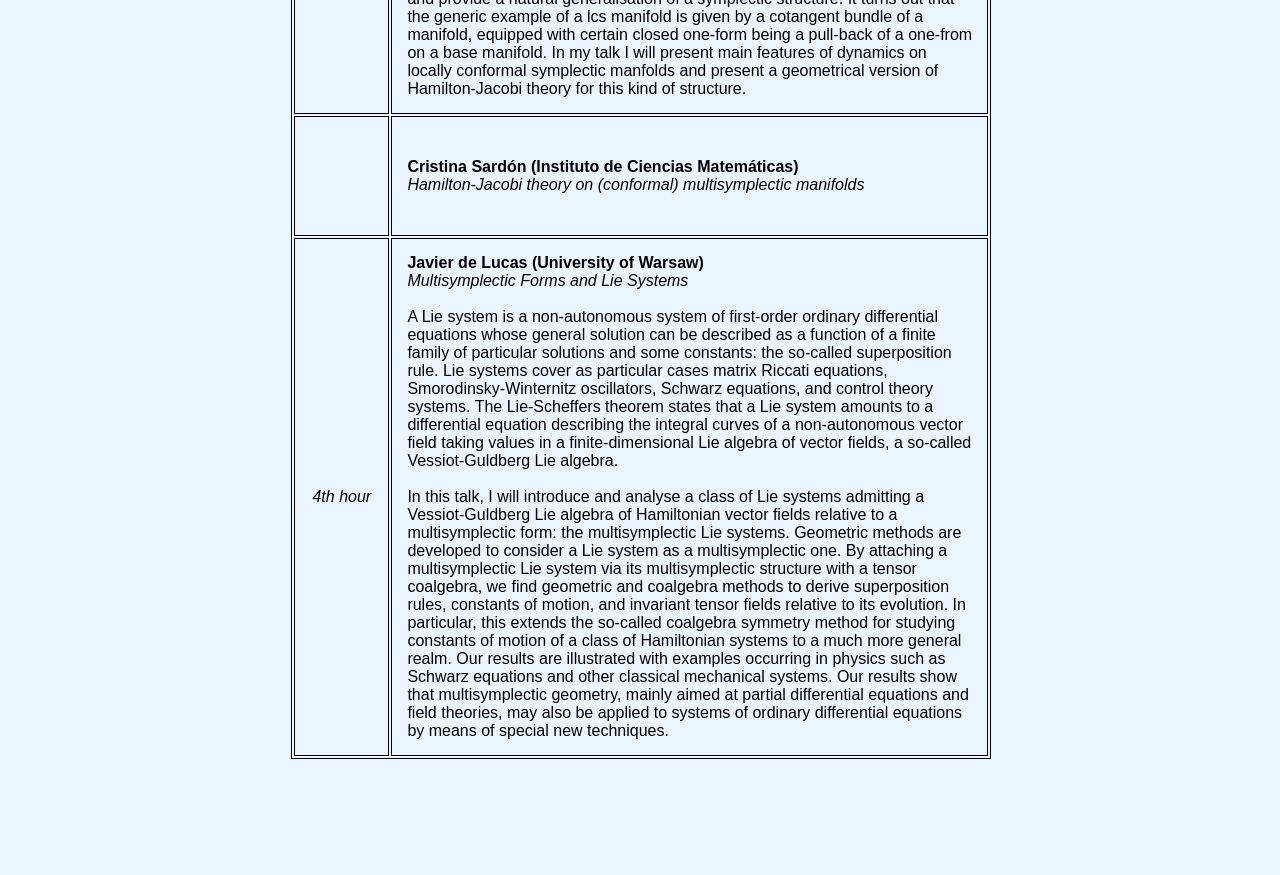
<file: yrvmgc_20.html>
<!DOCTYPE html>
<html lang="en-US">

<html>

<head>
	<title>Young Researchers' Virtual Multisymplectic Geometry Conference 2020</title>
	<link rel="stylesheet" type="text/css" href="css/styles.css">
	<meta name="description" content="Homepage of the 2020 Young Researchers' Virtual Multisymplectic Geometry Conference.">
	<meta name="keywords" content="multisymplectic geometry, virtual conference">
</head>



<style>
    table {
        text-align: center
    }

    table,hd,td {
        border: 1px solid black;
    }

    hd,td {
        padding: 15px;
        text-align: left
    }

    td.date {
        text-align: left;
        vertical-align: center;
        font-style: italic
    }
</style>



<body>
<br>

<div id="sidebar" class="menu">
    
    <ul style="list-style-type: none;">
        <li><a class="navigation" href="index.html">Home</a></li>
        <li><a class="navigation" href="blacker_cv.pdf">CV</a></li>
        <li><a class="navigation" href="seminar.html">Seminar</a></li>
        <li><a class="navigation" href="teaching.html">Teaching</a></li>
        <li><a class="navigation" href="personal.html">Personal</a></li>
    </ul>
</div>





<div id=pagecontainer>

<center>
<h1><em>Young Researchers'</em><br> Virtual Multisymplectic Geometry Conference</h1>


<br class="top">

<section>

<br>

<p>
The purpose of this event is to provide a forum for early-career mathematicians working in and around multisymplectic geometry to share their research.
</p>

<p>
	<b>date:</b> 15 July, 2020<br>
	<b>time:</b> 13:00 UTC
</p>




<br>
<br>

<center>
<table width="700">
<tr height="120">
    <td class=date><center>
        1st&nbsphour
        </td></center>
	<td>
		<strong>
			Leonid Ryvkin (University Duisberg-Essen)
		</strong><br>
		<i>Homotopy Comoments on Spheres</i><br><br>

		We will briefly review the notion of homotopy comoments of multisymplectic manifolds and illustrate some of its characteristics by looking at the existence problem for spheres. The talk is based on joint work with Antonio Michele Miti.
	</td>
</tr>
<tr height="120">
    <td class=date><center>
    </td></center>
	<td>
		<strong>
			Leyli Mammadova (KU Leuven)
		</strong><br>
		<i>Homotopy Comoments on Spheres</i><br><br>

		We compare the homotopy moment map introduced by M. Callies, Y. Fregier, C. L. Rogers, M. Zambon and the weak (homotopy) moment map introduced by J. Herman. In particular, we phrase the conditions for existence of the former in terms of existence of the latter. Joint work with L. Ryvkin.
	</td>
</tr>
<tr height="120">
    <td class=date><center>
        </td></center>
	<td>
		<strong>
			Casey Blacker (East China Normal University)
		</strong><br>
		<i>Multisymplectic reduction and split Hamiltonian systems</i><br><br>

		We first review the Marsden&ndash;Weinstein&ndash;Meyer symplectic reduction theorem, and then show how this result extends to the setting of multisymplectic manifolds. We also exhibit a distinguished class of multisymplectic Hamiltonian systems that are particularly easy to understand.
	</td>
</tr>
<tr height="120">
    <td class=date><center>
        2nd&nbsp;hour
        </td>
	<td>
		<strong>
			Nicol&aacute;s Mart&iacute;nez Alba (Universidad Nacional de Colombia)
		</strong><br>
		<i>Higher-Poisson structure: Definition and some remarks on its symmetries</i><br><br>

		Motivated by the well known relation between symplectic and Poisson geometries, we propose a definition of higher-order version of Poisson structures associate to multi-symplectic or poly-symplectic structures. Under such definition we study the reduction of the structure and give some application of this theory.
	</td>
</tr>
<tr height="120">
    <td class=date><center>
        </td></center>
	<td>
		<strong>
			Roberto Rubio (Universitat Aut&ograve;noma de Barcelona)
		</strong><br>
		<i>On higher complex Dirac structures</i><br><br>

		I will mention how recent work on higher Dirac structures (Bursztyn, Martnez-Alba, Rubio) can be combined with the latest developments in complex Dirac structures (Agu&euml;ro, Bursztyn, Rubio) in order to study higher complex Dirac structures, where premultisymplectic structures naturally fit.
	</td>
</tr>
<tr height="120">
    <td class=date><center>
        </td></center>
	<td>
		<strong>
			Miquel Cueca Ten (Georg-August-Universitt G&ouml;ttingen)
		</strong><br>
		<i>Multisymplectic and graded cotangent bundles</i><br><br>
		Since the 90's it is known that one can see symplectic geometry as Dirac structures in the standard Courant algebroid. For multisymplectic there are also higher Courant algebroids that play the same role. In this talk I will explain the relation of this higher Courant algebroids with graded cotangent bundles and how this viewpoint can be usefull for quantization.
	</td>
</tr>
<tr height="120">
    <td class=date><center>
        3rd&nbsp;hour
        </td></center>
	<td>
		<strong>
			Tom McClain (Washington and Lee University)
		</strong><br>
		<i>An introduction to a global version of Gunthers polysymplectic formalism using vertical projections</i><br><br>

		I construct a global version of the local polysymplectic approach to covariant Hamiltonian field theory pioneered by C. Gunther. After a brief overview of the geometric framework of the theory, I specialize to vertical vector fields to construct the (poly)symplectic structures, derive Hamiltons field equations, and construct a more-or-less natural Poisson bracket.
		
	</td>
</tr>
<tr height="120">
    <td class=date><center>
        </td></center>
	<td>
		<strong>
			Marcin Zajac (University of Warsaw)
		</strong><br>
		<i>Hamilton-Jacobi theory for locally conformal symplectic manifolds</i><br><br>

		Locally conformal symplectic (lcs) manifolds have a very interesting geometry and provide a natural generalisation of a symplectic structure. It turns out that the generic example of a lcs manifold is given by a cotangent bundle of a manifold, equipped with certain closed one-form being a pull-back of a one-from on a base manifold. In my talk I will present main features of dynamics on locally conformal symplectic manfolds and present a geometrical version of Hamilton-Jacobi theory for this kind of structure.
	</td>
</tr>
<tr height="120">
    <td class=date><center>
        </td></center>
	<td>
		<strong>
			Cristina Sard&oacute;n (Instituto de Ciencias Matem&aacute;ticas)
		</strong><br>
		<i>Hamilton-Jacobi theory on (conformal) multisymplectic manifolds</i>
	</td>
</tr>
<tr height="120">
    <td class=date><center>
        4th&nbsp;hour
        </td></center>
	<td>
		<strong>
			Javier de Lucas (University of Warsaw)
		</strong><br>
		<i>Multisymplectic Forms and Lie Systems</i><br><br>

		A Lie system is a non-autonomous system of first-order ordinary differential equations whose general solution can be described as a function of a finite family of particular solutions and some constants: the so-called superposition rule. Lie systems cover as particular cases matrix Riccati equations, Smorodinsky-Winternitz oscillators, Schwarz equations, and control theory systems. The Lie-Scheffers theorem states that a Lie system amounts to a differential equation describing the integral curves of a non-autonomous vector field taking values in a finite-dimensional Lie algebra of vector fields, a so-called Vessiot-Guldberg Lie algebra.<br><br>

In this talk, I will introduce and analyse a class of Lie systems admitting a Vessiot-Guldberg Lie algebra of Hamiltonian vector fields relative to a multisymplectic form: the multisymplectic Lie systems. Geometric methods are developed to consider a Lie system as a multisymplectic one. By attaching a multisymplectic Lie system via its multisymplectic structure with a tensor coalgebra, we find geometric and coalgebra methods to derive superposition rules, constants of motion, and invariant tensor fields relative to its evolution. In particular, this extends the so-called coalgebra symmetry method for studying constants of motion of a class of Hamiltonian systems to a much more general realm. Our results are illustrated with examples occurring in physics such as Schwarz equations and other classical mechanical systems. Our results show that multisymplectic geometry, mainly aimed at partial differential equations and field theories, may also be applied to systems of ordinary differential equations by means of special new techniques.
	</td>
</tr>
</table>
</center>


</div>

<br><br><br><br><br><br>













</body>
</html>
</file>
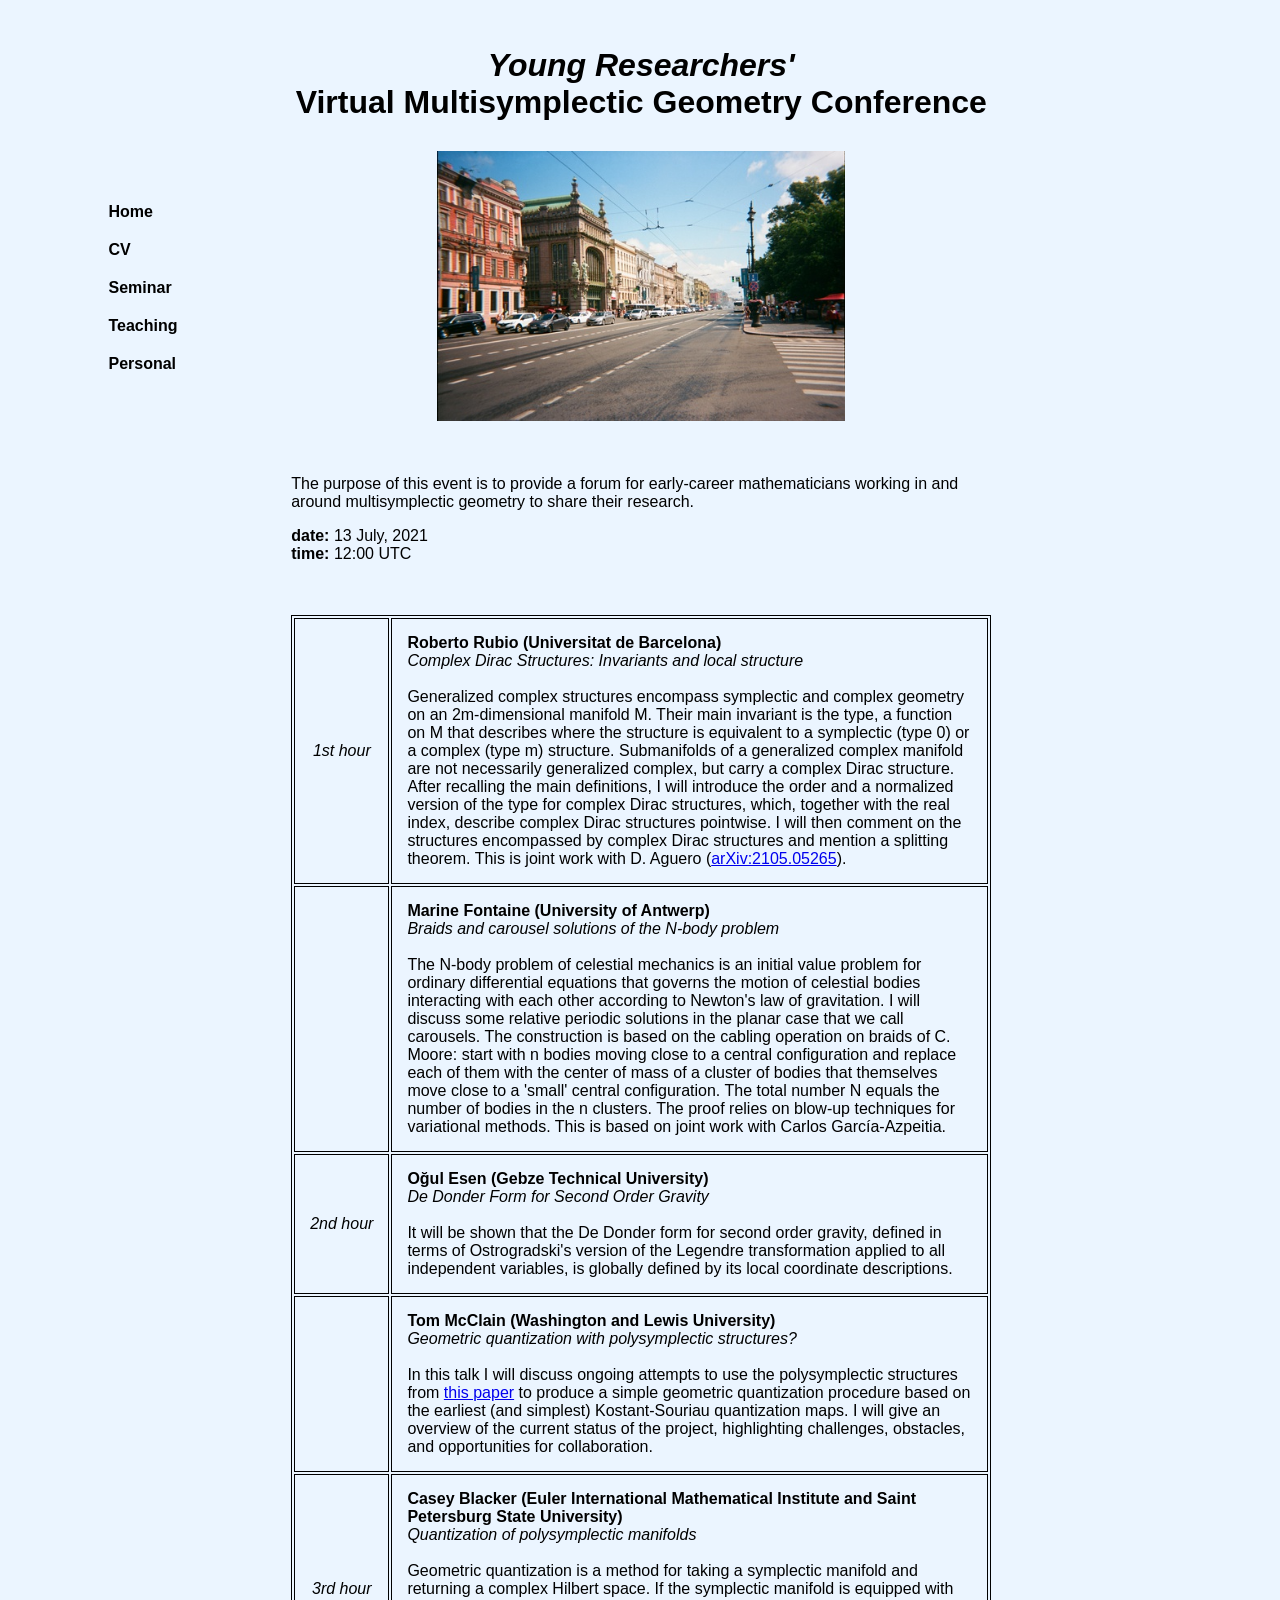
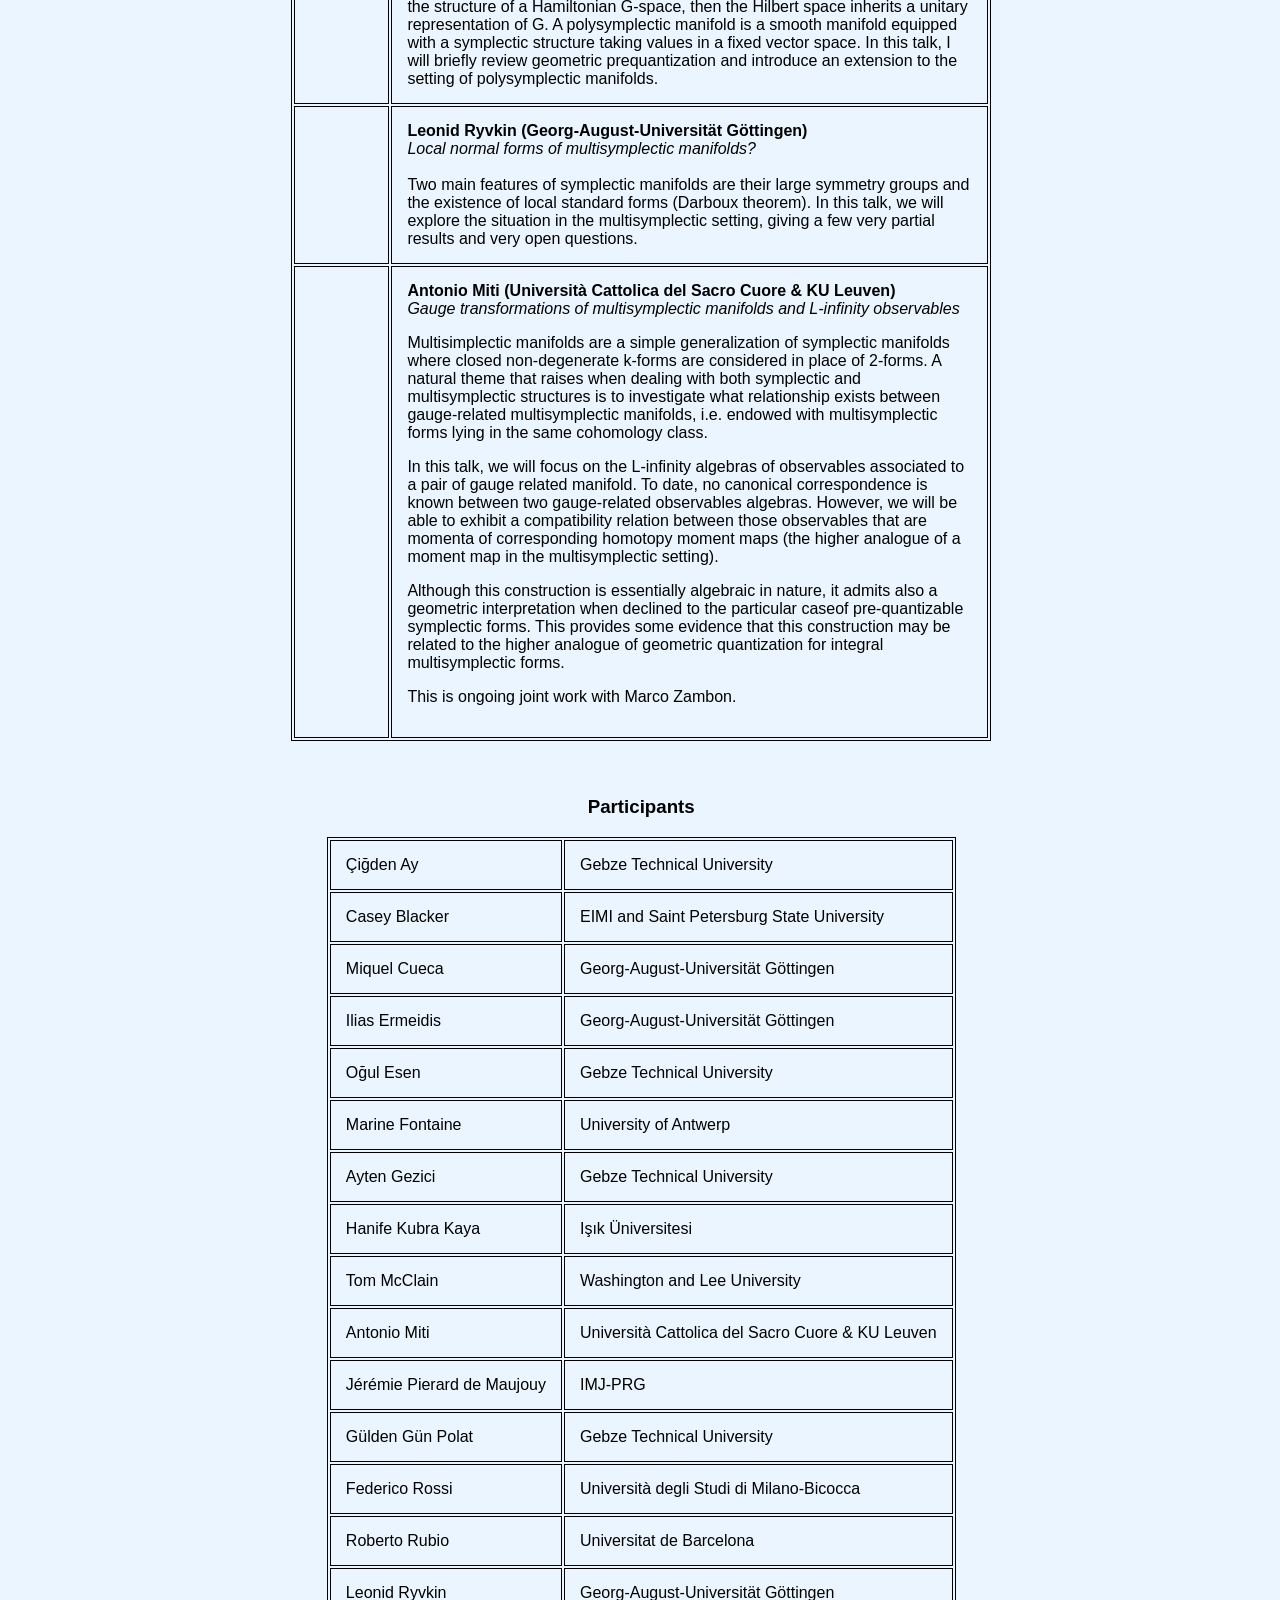
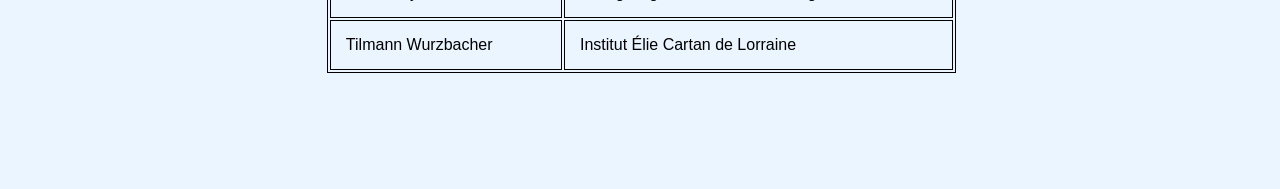
<file: yrvmgc_21.html>
<!DOCTYPE html>
<html lang="en-US">

<html>

<head>
	<title>Young Researchers' Virtual Multisymplectic Geometry Conference 2021</title>
	<link rel="stylesheet" type="text/css" href="css/styles.css">
	<meta name="description" content="Homepage of the 2021 Young Researchers' Virtual Multisymplectic Geometry Conference.">
	<meta name="keywords" content="multisymplectic geometry, virtual conference">
</head>



<style>
    table {
        text-align: center
    }

    table,hd,td {
        border: 1px solid black;
    }

    hd,td {
        padding: 15px;
        text-align: left
    }

    td.date {
        text-align: left;
        vertical-align: center;
        font-style: italic
    }
</style>



<body>
<br>

<div id="sidebar" class="menu">
    
    <ul style="list-style-type: none;">
        <li><a class="navigation" href="index.html">Home</a></li>
        <li><a class="navigation" href="blacker_cv.pdf">CV</a></li>
        <li><a class="navigation" href="seminar.html">Seminar</a></li>
        <li><a class="navigation" href="teaching.html">Teaching</a></li>
        <li><a class="navigation" href="personal.html">Personal</a></li>
    </ul>
</div>





<div id=pagecontainer>

<center>
<h1><em>Young Researchers'</em><br> Virtual Multisymplectic Geometry Conference</h1>


<br class="top">

<section>
<center>
<figure>
	<a href="img/photo/nevsky.jpg">
		<img src="img/photo/nevsky.jpg" alt="Nevsky Prospect, Saint Petersburg" height="270">
	</a>
</figure>
</center>

<br>

<p>
The purpose of this event is to provide a forum for early-career mathematicians working in and around multisymplectic geometry to share their research.
</p>

<p>
	<b>date:</b> 13 July, 2021<br>
	<b>time:</b> 12:00 UTC
</p>




<br>
<br>

<center>
<table width="700">
<tr height="120">
    <td class=date><center>
        1st&nbsphour
        </td></center>
	<td>
		<strong>
			Roberto Rubio (Universitat de Barcelona)
		</strong><br>
		<i>Complex Dirac Structures: Invariants and local structure</i><br><br>

	Generalized complex structures encompass symplectic and complex geometry on an 2m-dimensional manifold M. Their main invariant is the type, a function on M that describes where the structure is equivalent to a symplectic (type 0) or a complex (type m) structure. Submanifolds of a generalized complex manifold are not necessarily generalized complex, but carry a complex Dirac structure. After recalling the main definitions, I will introduce the order and a normalized version of the type for complex Dirac structures, which, together with the real index, describe complex Dirac structures pointwise. I will then comment on the structures encompassed by complex Dirac structures and mention a splitting theorem. This is joint work with D. Aguero (<a href="http://arxiv.org/abs/2105.05265">arXiv:2105.05265</a>).
	</td>
</tr>
<tr height="120">
    <td class=date><center>
    </td></center>
	<td>
		<strong>
			Marine Fontaine (University of Antwerp)
		</strong><br>
		<i>Braids and carousel solutions of the <i>N</i>-body problem</i><br><br>

		The N-body problem of celestial mechanics is an initial value problem for ordinary differential equations that governs the motion of celestial bodies interacting with each other according to Newton's law of gravitation. I will discuss some relative periodic solutions in the planar case that we call carousels. The construction is based on the cabling operation on braids of C. Moore: start with n bodies moving close to a central configuration and replace each of them with the center of mass of a cluster of bodies that themselves move close to a 'small' central configuration. The total number N equals the number of bodies in the n clusters. The proof relies on blow-up techniques for variational methods. This is based on joint work with Carlos Garc&iacute;a-Azpeitia.
	</td>
</tr>

<tr height="120">
    <td class=date><center>
        2nd&nbsp;hour
        </td>
	<td>
		<strong>
			O&gbreve;ul Esen (Gebze Technical University)
		</strong><br>
		<i>De Donder Form for Second Order Gravity</i><br><br>

		It will be shown that the De Donder form for second order gravity, defined in terms of Ostrogradski's version of the Legendre transformation applied to all independent variables, is globally defined by its local coordinate descriptions.
	</td>
</tr>
<tr height="120">
    <td class=date><center>
        </td></center>
	<td>
		<strong>
			Tom McClain (Washington and Lewis University)
		</strong><br>
		<i>Geometric quantization with polysymplectic structures?</i><br><br>
		In this talk I will discuss ongoing attempts to use the polysymplectic structures from <a href="https://arxiv.org/pdf/2003.11483.pdf">this paper</a> to produce a simple geometric quantization procedure based on the earliest (and simplest) Kostant-Souriau quantization maps. I will give an overview of the current status of the project, highlighting challenges, obstacles, and opportunities for collaboration.
	</td>
</tr>
<tr height="120">
    <td class=date><center>
        3rd&nbsp;hour
        </td></center>
	<td>
		<strong>
			Casey Blacker (Euler International Mathematical Institute and Saint Petersburg State University)
		</strong><br>
		<i>Quantization of polysymplectic manifolds</i><br><br>
		Geometric quantization is a method for taking a symplectic manifold and returning a complex Hilbert space. If the symplectic manifold is equipped with the structure of a Hamiltonian G-space, then the Hilbert space inherits a unitary representation of G. A polysymplectic manifold is a smooth manifold equipped with a symplectic structure taking values in a fixed vector space. In this talk, I will briefly review geometric prequantization and introduce an extension to the setting of polysymplectic manifolds.
	</td>
</tr>
<tr height="120">
    <td class=date><center>
        </td></center>
	<td>
		<strong>
			Leonid Ryvkin (Georg-August-Universit&auml;t G&ouml;ttingen)
		</strong><br>
		<i>Local normal forms of multisymplectic manifolds?</i><br><br>
		Two main features of symplectic manifolds are their large symmetry groups and the existence of local standard forms (Darboux theorem). In this talk, we will explore the situation in the multisymplectic setting, giving a few very partial results and very open questions.
	</td>
</tr>
<tr height="120">
    <td class=date><center>
        </td></center>
	<td>
		<strong>
			Antonio Miti (Universit&agrave; Cattolica del Sacro Cuore &amp; KU Leuven)
		</strong><br>
		<i>Gauge transformations of multisymplectic manifolds and L-infinity observables</i><br>

		<p>Multisimplectic manifolds are a simple generalization of symplectic manifolds where closed non-degenerate k-forms are considered in place of 2-forms. A natural theme that raises when dealing with both symplectic and multisymplectic structures is to investigate what relationship exists between gauge-related multisymplectic manifolds, i.e. endowed with multisymplectic forms lying in the same cohomology class.</p>

		<p>In this talk, we will focus on the L-infinity algebras of observables associated to a pair of gauge related manifold. To date, no canonical correspondence is known between two gauge-related observables algebras. However, we will be able to exhibit a compatibility relation between those observables that are momenta of corresponding homotopy moment maps (the higher analogue of a moment map in the multisymplectic setting).</p>

		<p>Although this construction is essentially algebraic in nature, it admits also a geometric interpretation when declined to the particular caseof pre-quantizable symplectic forms. This provides some evidence that this construction may be related to the higher analogue of geometric quantization for integral multisymplectic forms.</p>

		<p>This is ongoing joint work with Marco Zambon.</p>
	</td>
</tr>

</table>

<br>
<br>

<h3>Participants</h3>

<table border="0">
<tr>
	<td>&Ccedil;i&gbreve;den Ay</td>
	<td>Gebze Technical University</td>
</tr>
<tr>
	<td>Casey Blacker</td>
	<td>EIMI and Saint Petersburg State University</td>
</tr>
<tr>
	<td>Miquel Cueca</td>
	<td>Georg-August-Universit&auml;t G&ouml;ttingen</td>
</tr>
<tr>
	<td>Ilias Ermeidis</td>
	<td>Georg-August-Universit&auml;t G&ouml;ttingen</td>
</tr>
<tr>
	<td>O&gbreve;ul Esen</td>
	<td>Gebze Technical University</td>
</tr>
<tr>
	<td>Marine Fontaine</td>
	<td>University of Antwerp</td>
</tr>
<tr>
	<td>Ayten Gezici</td>
	<td>Gebze Technical University</td>
</tr>
<tr>
	<td>Hanife Kubra Kaya</td>
	<td>I&scedil;&imath;k &Uuml;niversitesi</td>
</tr>
<tr>
	<td>Tom McClain</td>
	<td>Washington and Lee University</td>
</tr>
<tr>
	<td>Antonio Miti</td>
	<td>Universit&agrave; Cattolica del Sacro Cuore &amp; KU Leuven</td>
</tr>
<tr>
	<td>J&eacute;r&eacute;mie Pierard de Maujouy</td>
	<!--<td>Institut de Math&eacute;matiques de Jussieu-Paris Rive Gauche</td> -->
	<td>IMJ-PRG</td>
</tr>
<tr>
	<td>G&uuml;lden G&uuml;n Polat</td>
	<td>Gebze Technical University</td>
</tr>
<tr>
	<td>Federico Rossi</td>
	<td>Universit&agrave; degli Studi di Milano-Bicocca</td>
</tr>
<tr>
	<td>Roberto Rubio</td>
	<td>Universitat de Barcelona</td>
</tr>
<tr>
	<td>Leonid Ryvkin</td>
	<td>Georg-August-Universit&auml;t G&ouml;ttingen</td>
</tr>
<tr>
	<td>Tilmann Wurzbacher</td>
	<td>Institut &Eacute;lie Cartan de Lorraine</td>
</tr>

</table>
</center>


</div>

<br><br><br><br><br><br>













</body>
</html>
</file>
<file: css/styles.css>
body {
	font-family: Ariel, Helvetica, sans-serif;
	background-color: #EBF5FF;
}

section {
	width:700px;
	text-align: left;
}

br.top {
    content: " " !important;
    display: block !important;
    margin:30px;
}

br.semi {
    content: " " !important;
    display: block !important;
    margin:40px;
}


.menu {
    text-align:left;
    border-left:-8em;
    border-right:-8em;
    
    margin-top:4cm;
}

a.navigation:link, a.navigation:visited {
    color:black;
    display: block;
    width: 120px;
    padding-left: 1.6cm;
    padding-right: 0.05cm;
    font-weight: bold;
    padding-top: 10px;
    padding-bottom: 10px;
    text-decoration: none;
}

a.navigation:hover, a.navigation:active {
    background-color: #99CCFF;
}

#sidebar {
    float:left;
    width:20%;
    display:table-cell;
}



#pagecontainer {
    width:92%;
    display:table-cell;
}
</file>
